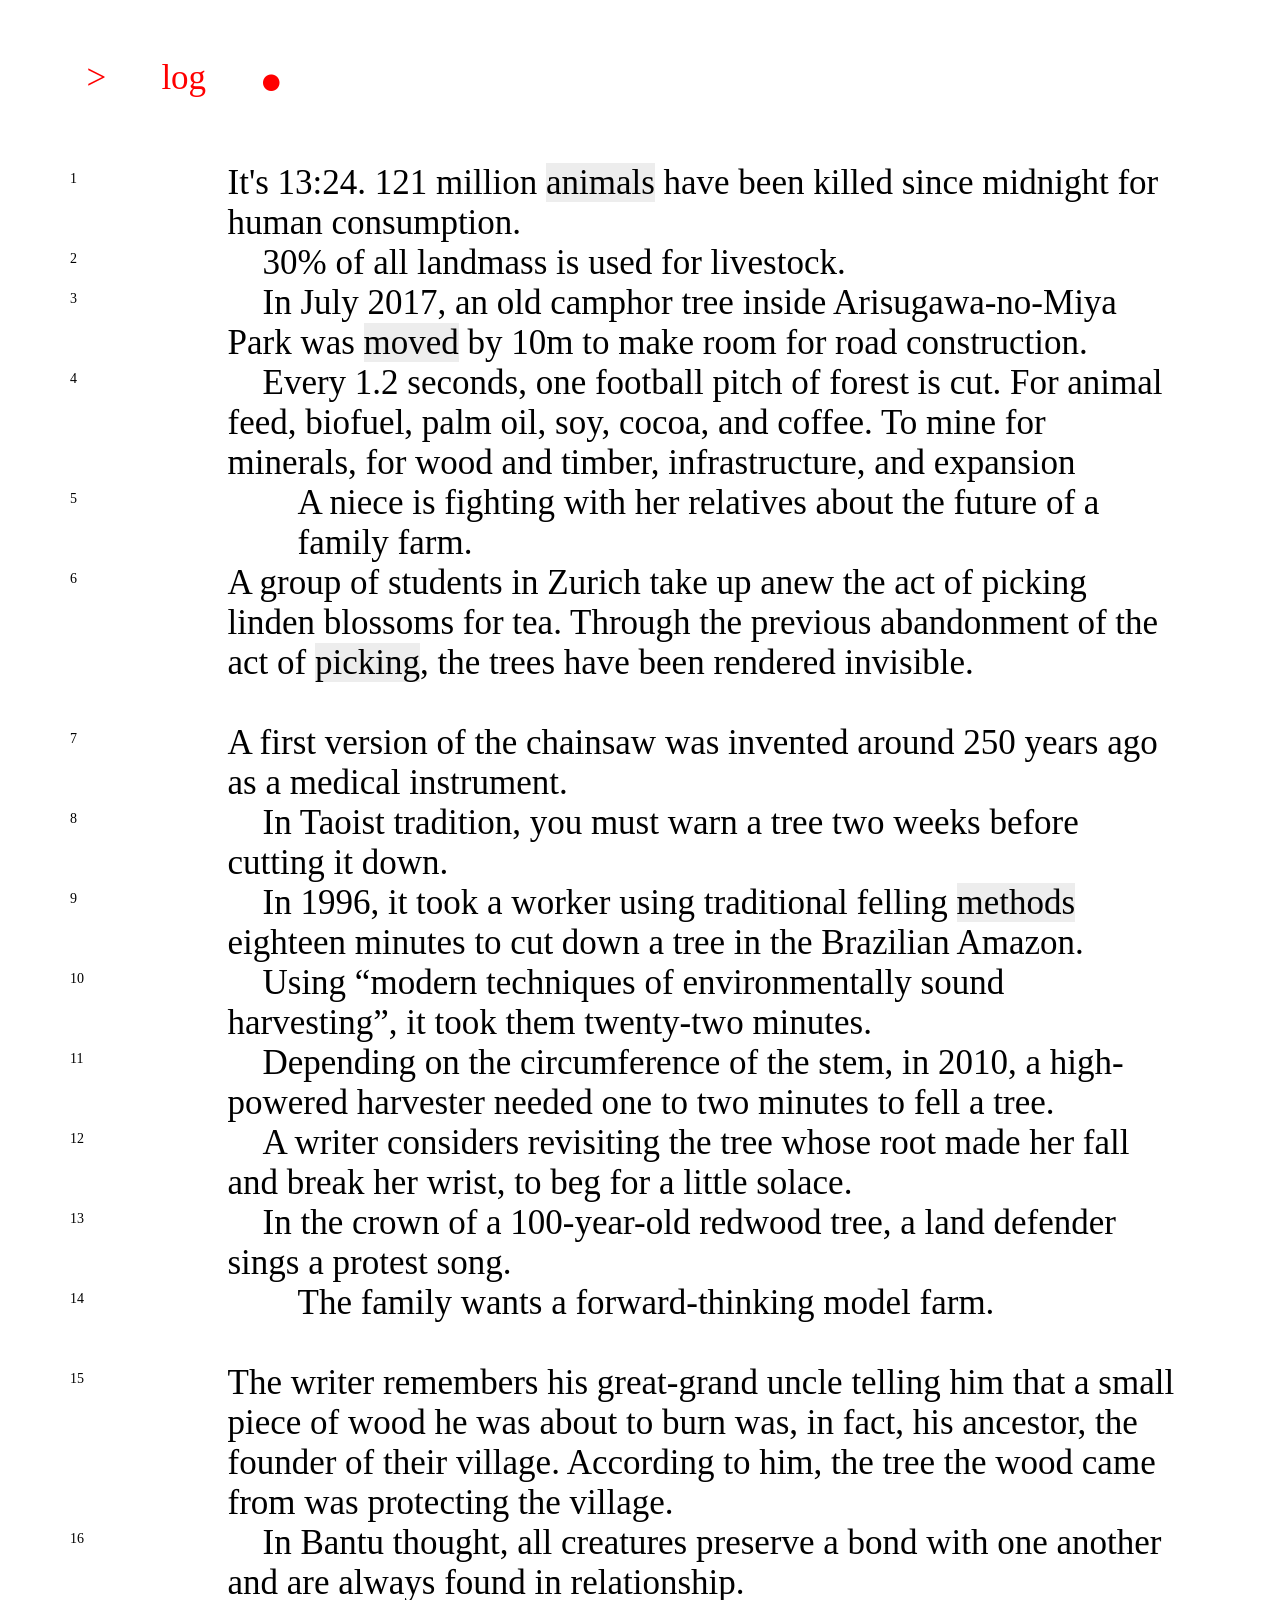
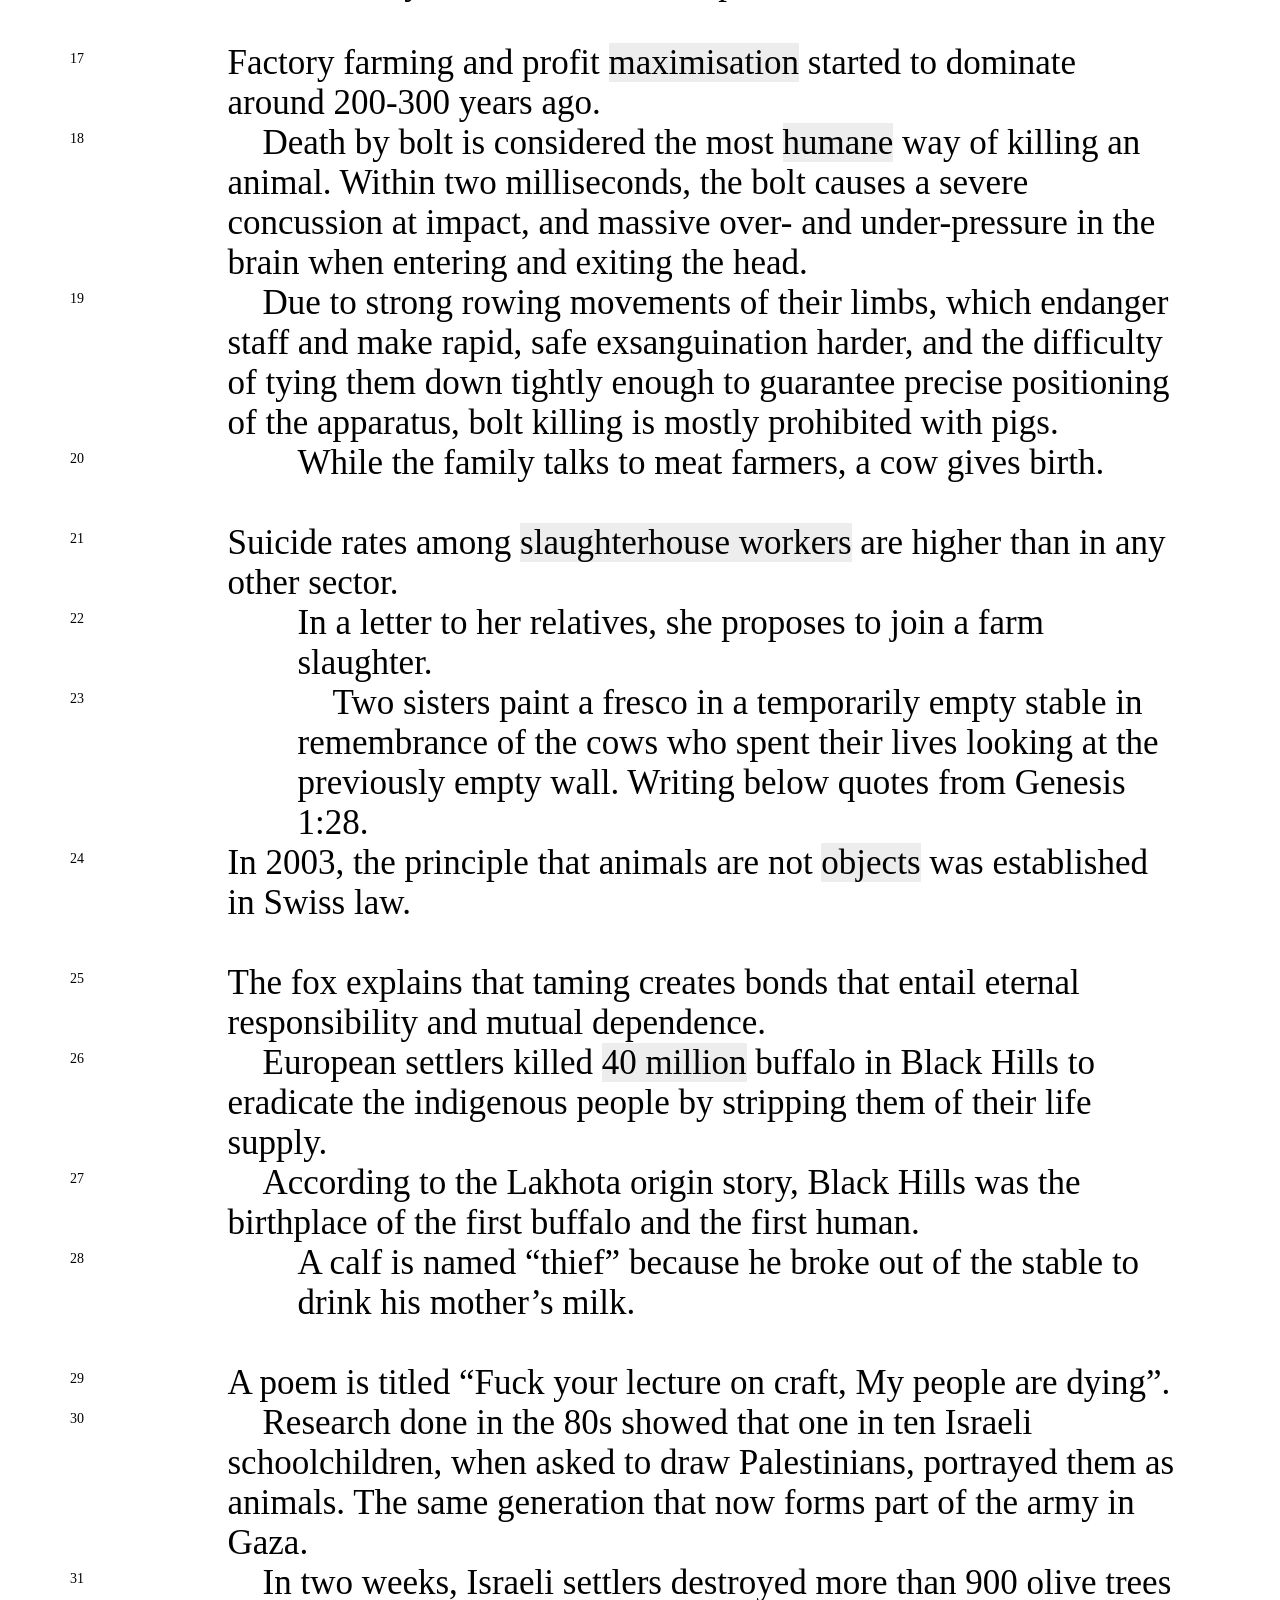
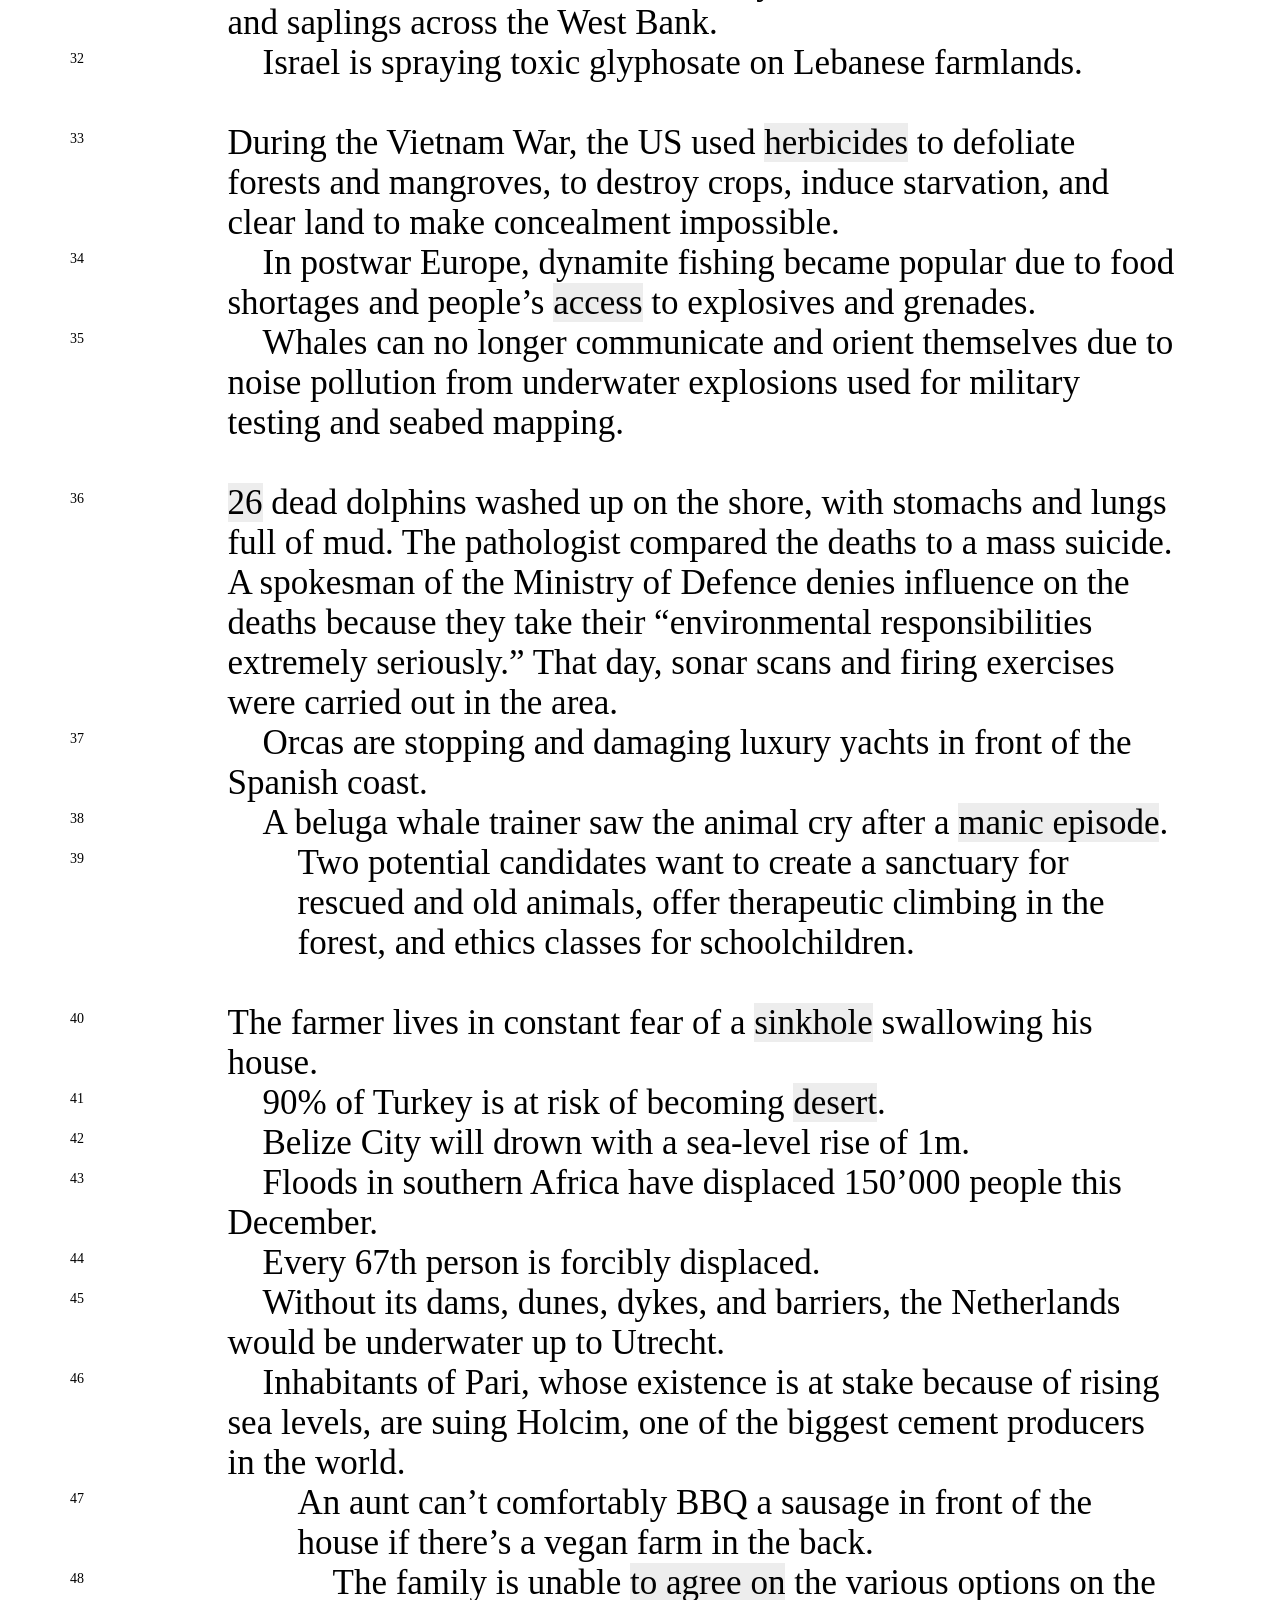
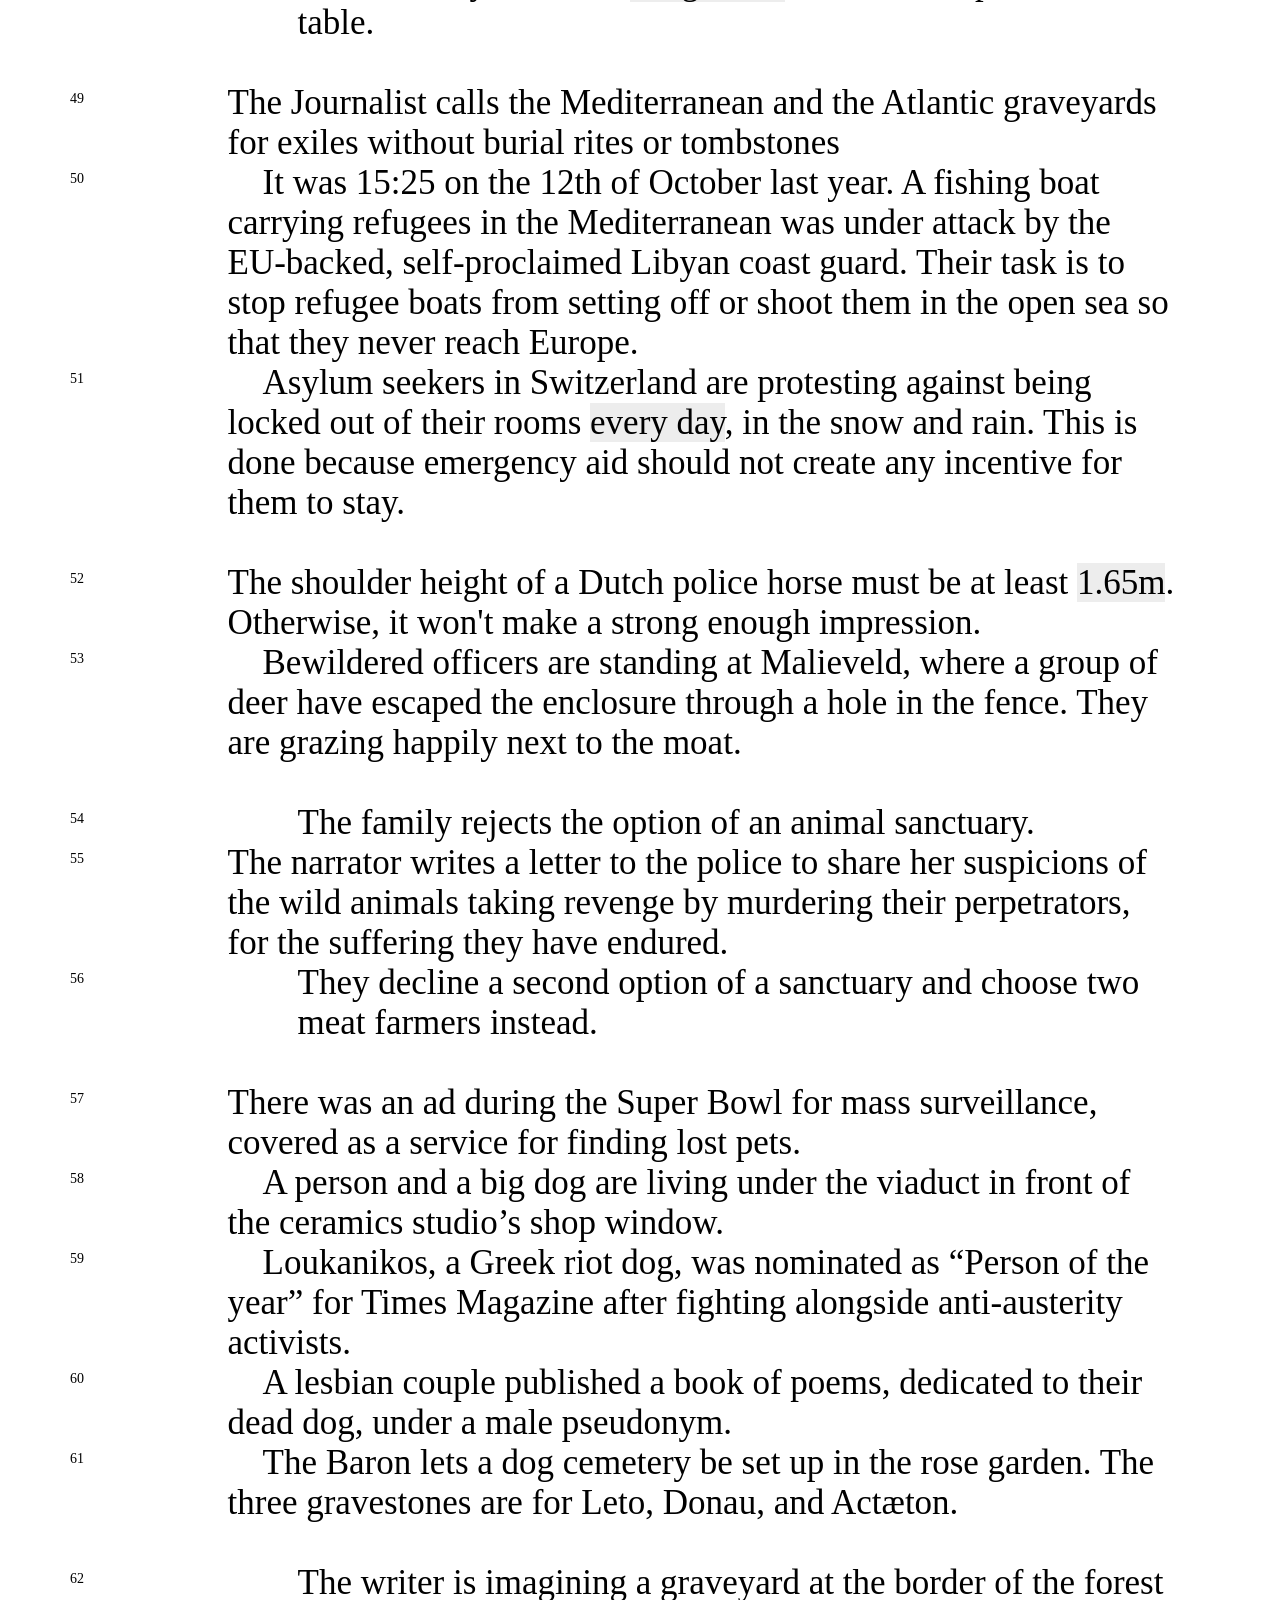
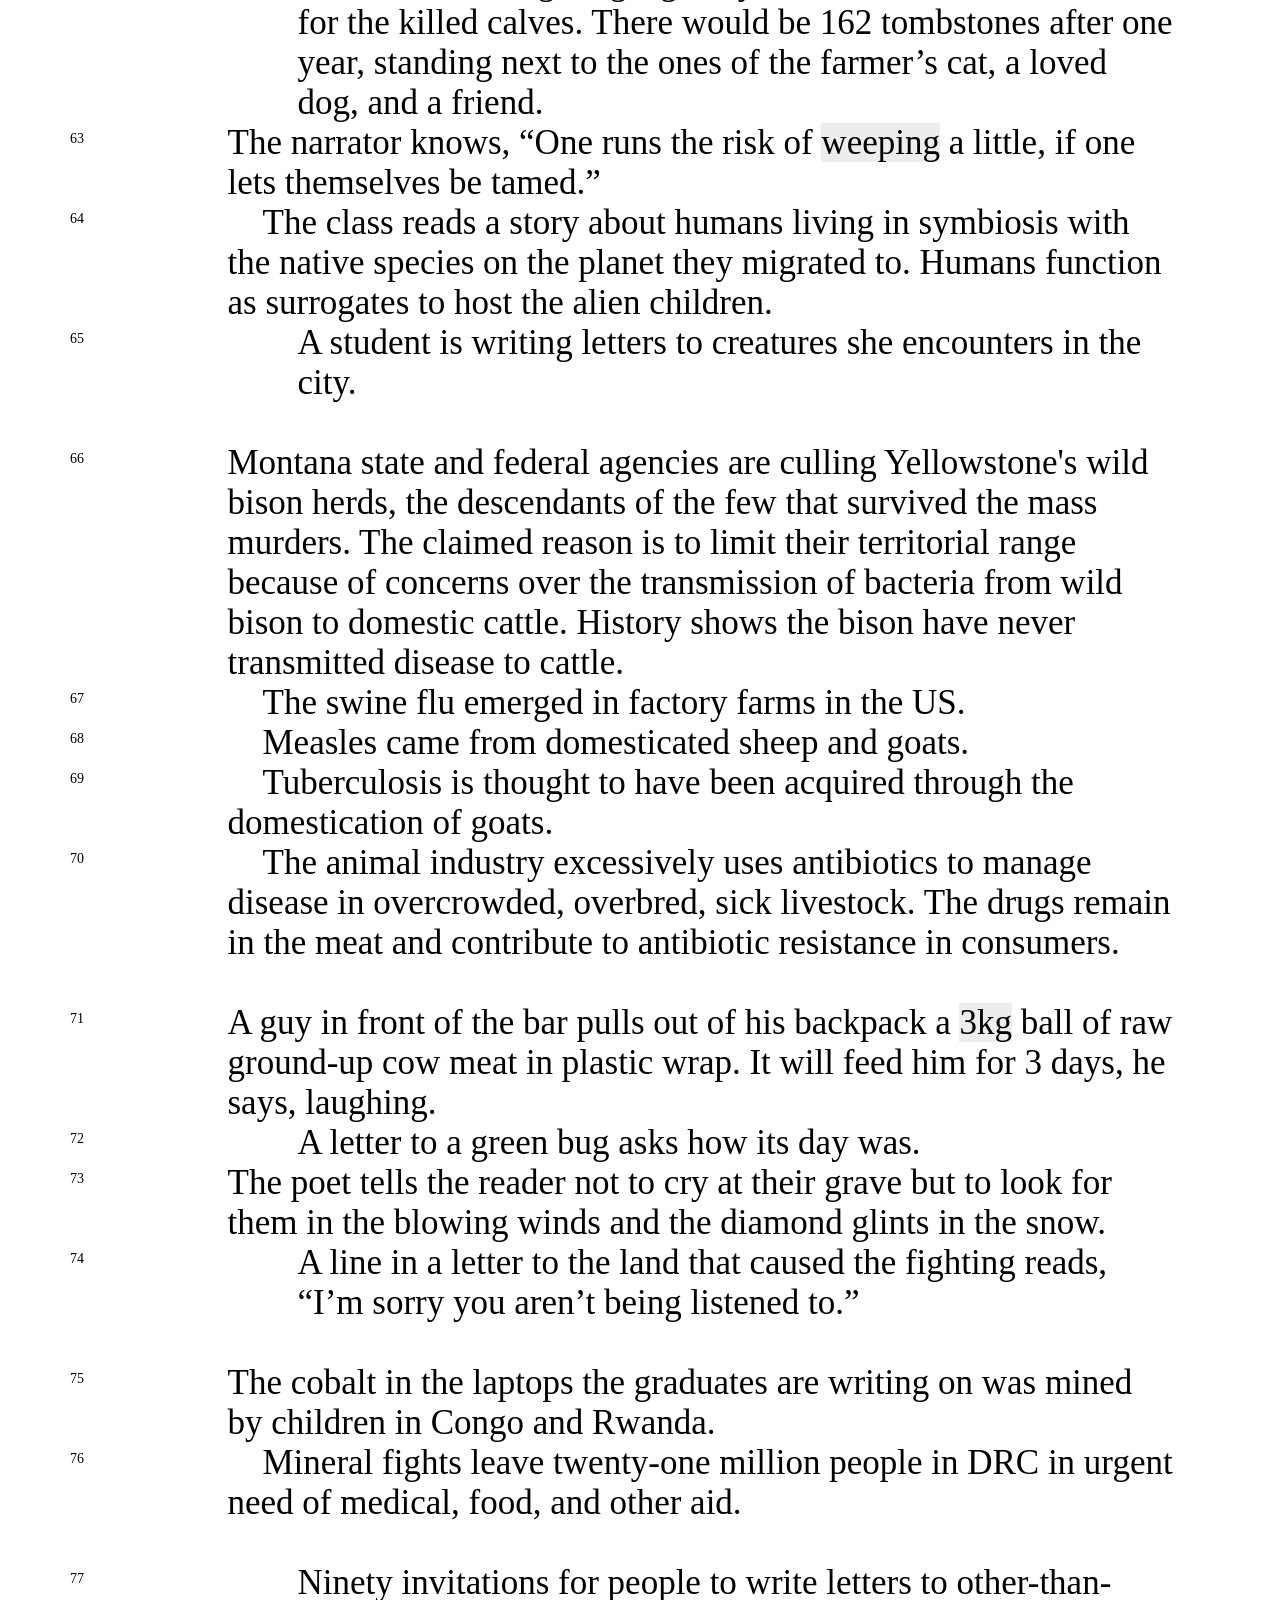
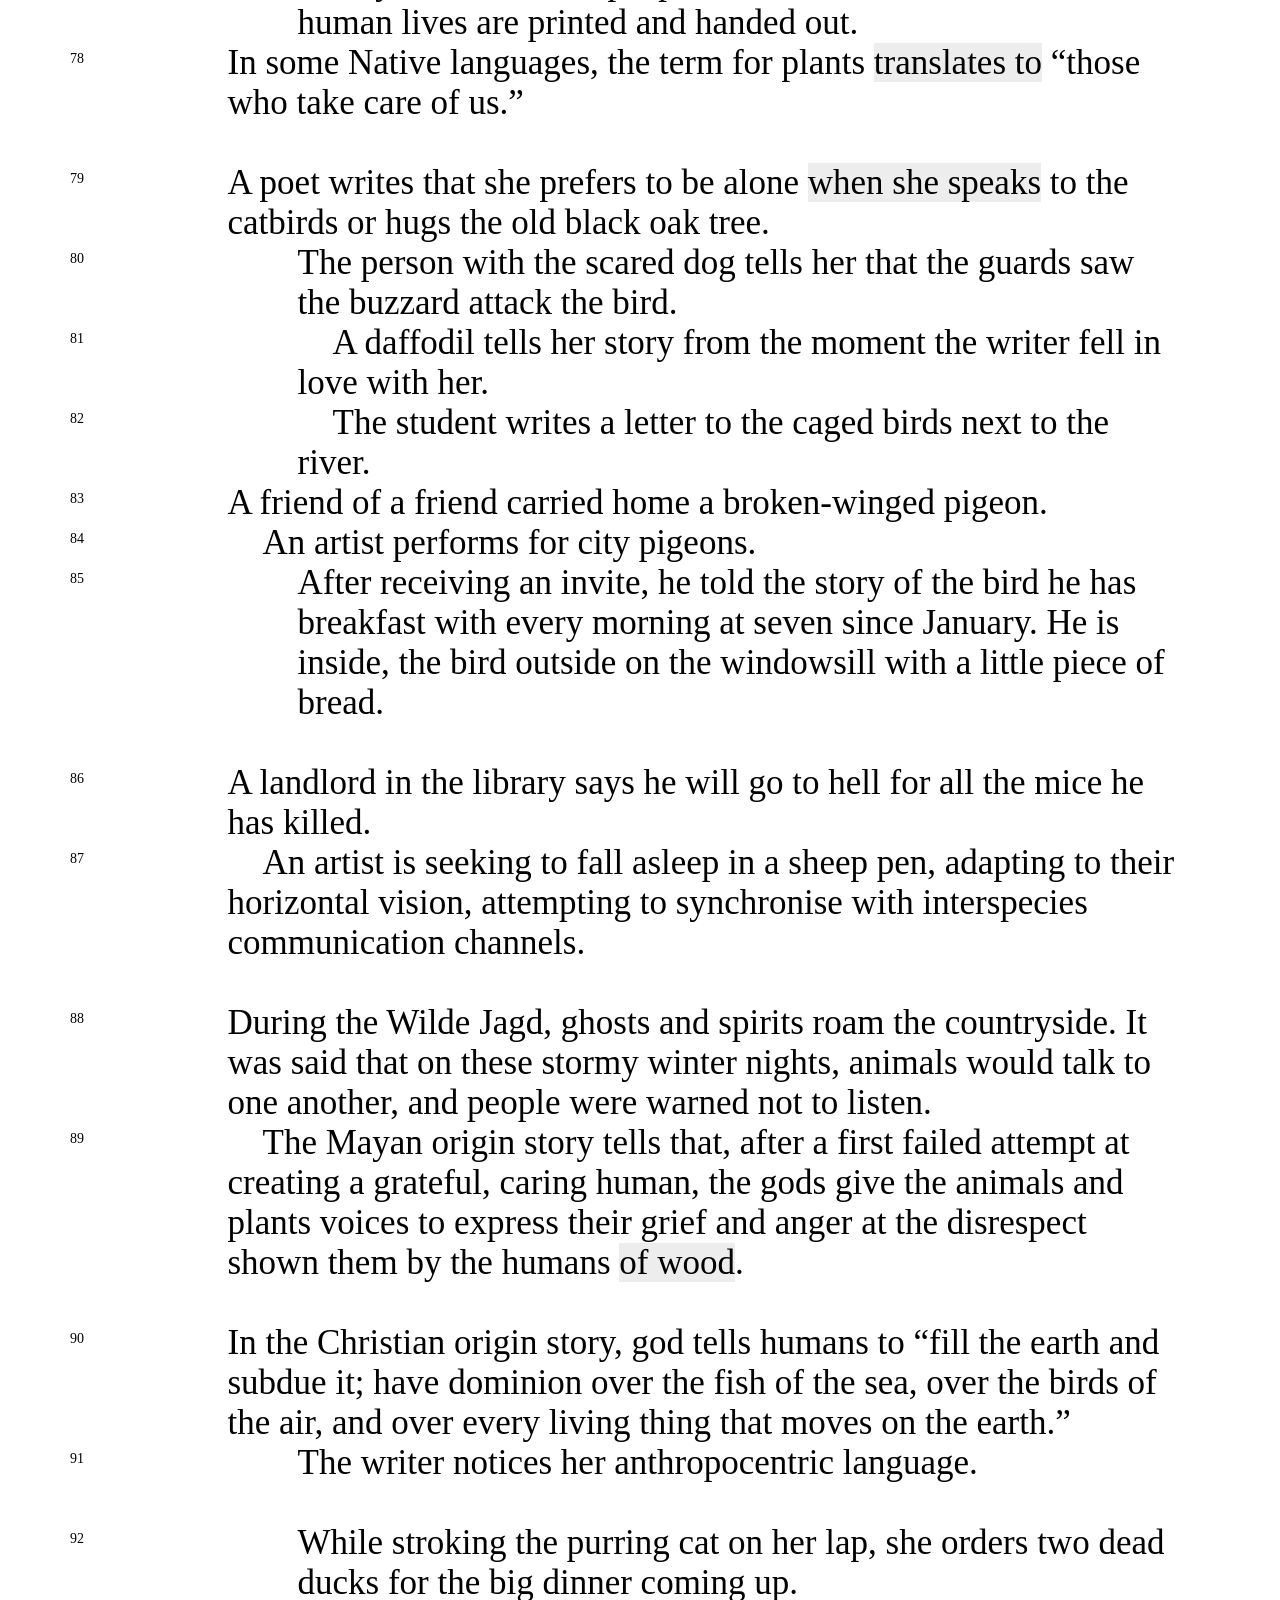
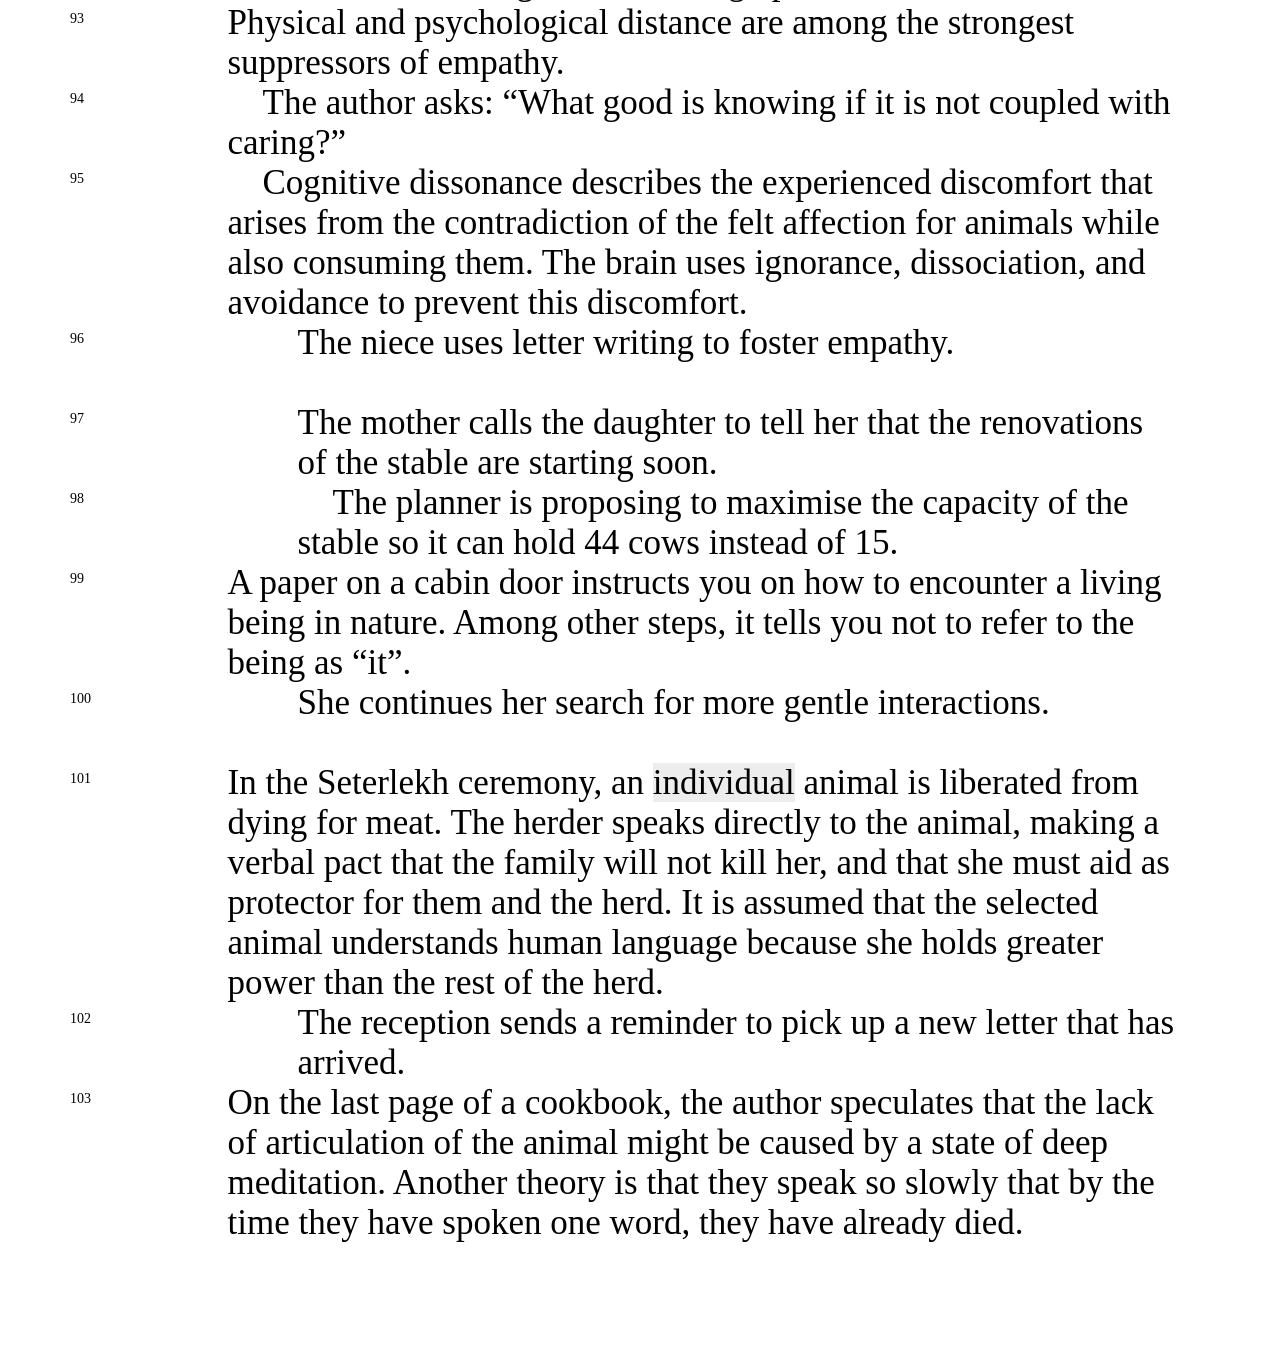
<file: index.html>
<!DOCTYPE html>

<html lang="en">

<head>

	<meta charset="utf-8">
	<meta name="viewport" content="width=device-width,initial-scale=1.0">

	<!-- meta tags, fill them with website meta infos -->
	<meta name="description" content="a desire for more caring ways of being, holding what’s uncomfortable to see." />
	<meta name="keywords" content="non-human, empathy, connection, animal, human ..." />
	<meta name="author" content="Anna Silva Zeller" />

	<!-- favicon, fill with a 512x512px .png image named 'favicon.png' -->
	<link rel="icon" href="assets/images/favicon/favicon.png" />

	<!-- website title, visible in the browser window and on link sharing -->
	<title>>log.</title>

	<!-- links for extensions and dependencies -->

	<!-- css -->
	<!-- first link your CSS dependences, here is normalize, a CSS 'reset' for cross-browser appearence uniformity -->
	<link rel="stylesheet" href="assets/css/normalize.css">
	<!-- you stylesheet -->
	<link rel="stylesheet" href="assets/css/style.css">

	<!-- js -->
	<!-- first link your javascript dependencies -->

	<!-- your website scripts goes at the end of this document, right before the closing body -->

</head>




<body>


	<div id="hideMe" class="extrainfo"> 
     I dedicate the space of this essay to our kin who don’t express themselves in writing.
      </div>

<header class="menubar">

	<h1><button id="toggle-contact-btn" class="toggle-contact-button">></button><button id="toggle-abstract-btn" class="toggle-abstract-button">log</button><button id="toggle-sources-btn" class="toggle-sources-button">.</button></h1>

</header>



<!-- Hidden checkbox for toggle -->
<input type="checkbox" id="toggle-image">

<!-- CONTACT OVERLAY -->
<div id="contact-overlay" class="contact-overlay">
    <h3> </h3>
	<h3> </h3>
	<h3> </h3>
	<h3> </h3>
	<h3> </h3>
  	    <br>   
	<h3>>log.</h3>
	    <br>   
	<h3>Bachelor thesis by Anna Silva Zeller</h3>
		<h3><a href="https://www.instagram.com/ssilvvva/" target="_blank">@ssilvvva</a></h3>
    <h3>KABK Graphic Design</h3>
    <h3>Thesis guidance by: Dirk Vis</h3>
 <h3>Coding guidance by: Thomas Buxo & François Girard-Meunier</h3>
</div>

<!-- ABSTRACT OVERLAY -->
<div id="abstract-overlay" class="abstract-overlay">
  <h3>
	Out of an appreciation and respect for our
non-human kin and a desire for more caring
ways of being, I started to collect moments of
interaction between us and those we share this
earth with.
In an extensive list, I gradually combine and
track information I’ve stumbled upon, heard or
known, sought out, researched, experienced,
read, or felt. The gathered contents are rooted in
journalism, science, literature, social media and
art.
Repetition, rhythm, and familiarity give
shape to the hard facts and frame the personal
story of a lost opportunity at a family farm.
This paper functions as an anchor for my
artistic project, acting as a counterweight that
allows me to explore gentler connections. It
understands itself as an exhausted sigh in the
long-known, holding what’s uncomfortable to
see. It repeats and ruminates as a sort of chant,
holding grief to affirm reorientation.
  </h3>
</div>

	




<div class="animal-image">
		<a href="mailto:sending@hardturm.ch?subject=dear, send me a letter to someone other than human!" class="image-email-link">
			<img src="assets/images/toten5.jpg">
		</a>
	</div>
<p class="main-content" >It's 13:24. 121 million <label for="toggle-image" class="image-label">animals</label> have been killed since midnight for human consumption.</p>
<p class="sources-content"><a href="https://ourworldindata.org/how-many-animals-get-slaughtered-every-day" target="_blank">Our World in Data. “How Many Animals Are Slaughtered Every Day?” Our World in Data, ourworldindata.org/how-many-animals-get-slaughtered-every-day. Accessed 28 Mar. 2026. 
Calculation excluding fish due to insufficiant data: 900,000 cows + 1,400,000 goats + 1,700,000 sheep + 3,800,000 pigs + 11,800,000 ducks + 200,000,000 chickens = 219,600,000 animals per day / 86,400 seconds per day = 2,541.67 animals per second.
Including fish with lowest estimated number: 219,600,000 mammals and birds + 3,106,000,000 wild and farmed fish = 3,325,600,000 animals killed per day / 86,400 seconds per day = 38’490.74 mammals, birds and fish killed per second.
</a></p>

<p class="main-content" id="firstlineindent">30% of all landmass is used for livestock.</p>
<p class="sources-content"><a href="" target="_blank"> Belcourt, Billy-Ray. “Animal Bodies, Colonial Subjects: (Re)Locating Animality in Decolonial Thought.” Societies 2015, vol. 5 issue 1, MDPI,  24.02.2014.</a></p>

<div class="animal-image">
		<a href="mailto:sending@hardturm.ch?subject=dear, send me a letter to someone other than human!" class="image-email-link">
			<img src="assets/images/relocate2.jpg.webp">
		</a>
</div>
<p class="main-content" id="firstlineindent">In July 2017, an old camphor tree inside Arisugawa-no-Miya Park was  <label for="toggle-image" class="image-label">moved</label> by 10m to make room
						for road construction.</p>
<p class="sources-content"><a href="https://www.city.minato.tokyo.jp/documents/13331/azabu46e_1.pdf" target="_blank">“The Tree Moved! With Human Power!” Community Information Paper,  no. 46, City of Minato Official Website, 2019, p.4, https://www.city.minato.tokyo.jp/documents/13331/azabu46e_1.pdf.</a></p>

<p class="main-content" id="firstlineindent">Every 1.2 seconds, one football pitch of forest is cut. For animal feed, biofuel, palm oil, soy, cocoa, and coffee. To mine for minerals, for wood and timber, infrastructure, and expansion</p>
<p class="sources-content"><a href="https://www.climateimpact.com/news-insights/insights/the-causes-of-deforestation/" target="_blank">“The Causes of Deforestation.” Climate Impact, 06.10.2025, www.climateimpact.com/news-insights/insights/the-causes-of-deforestation/</a></p>

<p class="main-content"  id="indented">A niece is fighting with her relatives about the future of a family farm.</p>
<p class="sources-content"><a href="" target="_blank">⋆ ˚｡⋆୨୧˚. . . ╰──╮ˏˋ°•*⁀➷(⁽͈˙̑⁾˔̉⁽˙̑⁾͈)˚º꒰꒱｡○ೄྀ࿐ˊˎ╭──╯.˚୨୧⋆｡˚</a></p>

<p class="main-content">A group of students in Zurich take up anew the act of picking linden blossoms for tea.
Through the previous abandonment of the act of  <label for="toggle-image" class="image-label">picking</label>, the trees have been rendered invisible.</p>
<p class="sources-content"><a href="" target="_blank">Siverin, Jann. Major, Dominika Blanka. Ribi, Valentin. “Achtung die Linden blühen!” Trans Magazine, no. 39, 2019.</a></p>


<br>


<p class="main-content">A first version of the chainsaw was invented around 250 years ago as a medical instrument.</p>
<p class="sources-content"><a href="https://en.wikipedia.org/wiki/Chainsaw" target="_blank">“Chainsaw.” Wikipedia, Wikimedia Foundation, https://en.wikipedia.org/wiki/Chainsaw. Accessed 28 Mar. 2026.</a></p>

<p class="main-content" id="firstlineindent">In Taoist tradition, you must warn a tree two weeks before cutting it down. </p>
<p class="sources-content"><a href="" target="_blank">⋆ ˚｡⋆୨୧˚. . . ╰──╮ˏˋ°•*⁀➷(⁽͈˙̑⁾˔̉⁽˙̑⁾͈)˚º꒰꒱｡○ೄྀ࿐ˊˎ╭──╯.˚୨୧⋆｡˚</a></p>

<div class="animal-image">
	<a href="mailto:sending@hardturm.ch?subject=dear, send me a letter to someone other than human!" class="image-email-link">
		<img src="assets/images/logging1.jpg">
	</a>
</div>
<p class="main-content" id="firstlineindent">In 1996, it took a worker using traditional felling <label for="toggle-image" class="image-label">methods</label> eighteen minutes to cut down a tree in the Brazilian Amazon.</p>
<p class="sources-content"><a href="https://www.fao.org/4/w6679e/w6679e10.htm" target="_blank">Food and Agriculture Organisation of the United Nations. “Forest harvesting case study 8” FAO, 1997, https://www.fao.org/4/w6679e/w6679e10.htm.</a></p>

<p class="main-content" id="firstlineindent">Using “modern techniques of environmentally sound harvesting”, it took them twenty-two minutes.</p>
<p class="sources-content"><a href="https://www.fao.org/4/w6679e/w6679e10.htm" target="_blank">Food and Agriculture Organisation of the United Nations. “Forest harvesting case study 8” FAO, 1997, https://www.fao.org/4/w6679e/w6679e10.htm.</a></p>

<p class="main-content" id="firstlineindent">Depending on the circumference of the stem, in 2010, a high-powered harvester needed one to two minutes to fell a tree.</p>
<p class="sources-content"><a href="http://www.ejpau.media.pl/volume13/issue4/abs-12.html" target="_blank">Electronic Journal of Polish Agricultural Universities. Volume 13, Issue 4, 2010, http://www.ejpau.media.pl/volume13/issue4/abs-12.html.</a></p>

<p class="main-content" id="firstlineindent">A writer considers revisiting the tree whose root made her fall and break her wrist, to beg for a little solace.</p>
<p class="sources-content"><a href="" target="_blank">Romakin, Helene. “Comfort with Less Contact and More Hygiene.” Trans Magazine, no. 39, 2019.</a></p>

<p class="main-content" id="firstlineindent">In the crown of a 100-year-old redwood tree, a land defender sings a protest song.</p>
<p class="sources-content"><a href="https://www.instagram.com/p/DTDlkc3Dywc/" target="_blank">Instagram, uploaded by @joshuawrightfilm, 03.01.2026, https://www.instagram.com/p/DTDlkc3Dywc/. Accessed 28 Mar. 2026.</a></p>

<p class="main-content" id="indented">The family wants a forward-thinking model farm. </p>
<p class="sources-content"><a href="" target="_blank">⋆ ˚｡⋆୨୧˚. . . ╰──╮ˏˋ°•*⁀➷(⁽͈˙̑⁾˔̉⁽˙̑⁾͈)˚º꒰꒱｡○ೄྀ࿐ˊˎ╭──╯.˚୨୧⋆｡˚</a></p>

<br>

<p class="main-content">
The writer remembers his great-grand uncle telling him that a small piece of wood he was about to burn was, in fact, his ancestor, the founder of their village. According to him, the tree the wood came from was protecting the village.</p>
<p class="sources-content"><a href="" target="_blank">Eze, Michael Onyebuchi. “Humanitatis-Eco (Eco-Humanism): An African Environmental Theory.” The Palgrave Handbook of African Philosophy, edited by Adeshina Afolayan and Toyin Falola, Palgrave Handbooks, 2017.</a></p>

<p class="main-content" id="firstlineindent">In Bantu thought, all creatures preserve a bond with one another and are always found in relationship.</p>
<p class="sources-content"><a href="" target="_blank">Eze, Michael Onyebuchi. “Humanitatis-Eco (Eco-Humanism): An African Environmental Theory.” The Palgrave Handbook of African Philosophy, edited by Adeshina Afolayan and Toyin Falola, Palgrave Handbooks, 2017.</a></p>

<br>

<div class="animal-image">
	<a href="mailto:sending@hardturm.ch?subject=dear, send me a letter to someone other than human!" class="image-email-link">
		<img src="assets/images/toten7.jpg">
	</a>
</div>
<p class="main-content">Factory farming and profit <label for="toggle-image" class="image-label">maximisation</label> started to dominate around 200-300 years ago.</p>
<p class="sources-content"><a href="https://en.wikipedia.org/wiki/Intensive_animal_farming" target="_blank">“Intensive Animal Farming.” Wikipedia, Wikimedia Foundation, https://en.wikipedia.org/wiki/Intensive_animal_farming. Accessed 28 Mar. 2026.</a></p>

<div class="animal-image">
	<a href="mailto:sending@hardturm.ch?subject=dear, send me a letter to someone other than human!" class="image-email-link">
		<img src="assets/images/blutig.jpg">
	</a>
</div>
<p class="main-content" id="firstlineindent">Death by bolt is considered the most <label for="toggle-image" class="image-label">humane</label> way of killing an animal. Within two milliseconds, the bolt causes a severe concussion at impact, and massive over- and under-pressure in the brain when entering and exiting the head.</p>
<p class="sources-content"><a href="https://www.lgl.bayern.de/tiergesundheit/tierschutz/schlachten/bolzenschussbetaeubung/index.htm" target="_blank"> Bayerisches Landesamt für Gesundheit und Lebensmittelsicherheit. “Bolzenschussbetäubung.” LGL Bayern, 2012, https://www.lgl.bayern.de/tiergesundheit/tierschutz/schlachten/bolzenschussbetaeubung/index.htm.</a></p>

<p class="main-content" id="firstlineindent">Due to strong rowing movements of their limbs, which endanger staff and make rapid, safe exsanguination harder, and the difficulty of tying them down tightly enough to guarantee precise positioning of the apparatus, bolt killing is mostly prohibited with pigs.</p>
<p class="sources-content"><a href="https://www.lgl.bayern.de/tiergesundheit/tierschutz/schlachten/bolzenschussbetaeubung/index.htm" target="_blank"> Bayerisches Landesamt für Gesundheit und Lebensmittelsicherheit. “Bolzenschussbetäubung.” LGL Bayern, 2012, https://www.lgl.bayern.de/tiergesundheit/tierschutz/schlachten/bolzenschussbetaeubung/index.htm.</a></p>

<p class="main-content" id="indented">While the family talks to meat farmers, a cow gives birth.</p>
<p class="sources-content"><a href="" target="_blank">⋆ ˚｡⋆୨୧˚. . . ╰──╮ˏˋ°•*⁀➷(⁽͈˙̑⁾˔̉⁽˙̑⁾͈)˚º꒰꒱｡○ೄྀ࿐ˊˎ╭──╯.˚୨୧⋆｡˚</a></p>

<br>
<div class="animal-image">
	<a href="mailto:sending@hardturm.ch?subject=dear, send me a letter to someone other than human!" class="image-email-link">
		<img src="assets/images/schlachter.webp">
	</a>
</div>
<p class="main-content">Suicide rates among <label for="toggle-image" class="image-label">slaughterhouse workers</label> are higher than in any other sector.</p>
<p class="sources-content"><a href="https://www.swissveg.ch/de/traumatisierte-tierhalter" target="_blank">“Tiere töten traumatisiert die Tierhalter.” Swissveg, 12.08.2025, https://www.swissveg.ch/de/traumatisierte-tierhalter</a></p>

<p class="main-content" id="indented">In a letter to her relatives, she proposes to join a farm slaughter.</p>
<p class="sources-content"><a href="" target="_blank">⋆ ˚｡⋆୨୧˚. . . ╰──╮ˏˋ°•*⁀➷(⁽͈˙̑⁾˔̉⁽˙̑⁾͈)˚º꒰꒱｡○ೄྀ࿐ˊˎ╭──╯.˚୨୧⋆｡˚</a></p>

<p class="main-content" id="indentedplusfirstline" >Two sisters paint a fresco in a temporarily empty stable in remembrance of the cows who spent their lives looking at the previously empty wall. Writing below quotes from Genesis 1:28. </p>
<p class="sources-content"><a href="" target="_blank">⋆ ˚｡⋆୨୧˚. . . ╰──╮ˏˋ°•*⁀➷(⁽͈˙̑⁾˔̉⁽˙̑⁾͈)˚º꒰꒱｡○ೄྀ࿐ˊˎ╭──╯.˚୨୧⋆｡˚</a></p>

<div class="animal-image">
	<a href="mailto:sending@hardturm.ch?subject=dear, send me a letter to someone other than human!" class="image-email-link">
		<img src="assets/images/toten8.jpg">
	</a>
</div>
<p class="main-content">In 2003, the principle that animals are not <label for="toggle-image" class="image-label">objects</label> was established in Swiss law.</p>
<p class="sources-content"><a href="https://www.tierimrecht.org/de/recht/rechtsauskunfte/tiere-sind-keine-sachen/" target="_blank">“Tiere sind keine Sachen.” Tier im Recht, https://www.tierimrecht.org/de/recht/rechtsauskunfte/tiere-sind-keine-sachen/. Accessed 28 Mar. 2026.</a></p>

<br>

<p class="main-content">The fox explains that taming creates bonds that entail eternal responsibility and mutual dependence.</p>
<p class="sources-content"><a href="" target="_blank">de Saint-Exupéry, Antoine. The Little Prince. Translated by Richard Howard, Harcourt, 2000.</a></p>

<div class="animal-image">
	<a href="mailto:sending@hardturm.ch?subject=dear, send me a letter to someone other than human!" class="image-email-link">
		<img src="assets/images/bison.jpg">
	</a>
</div>
<p class="main-content" id="firstlineindent">European settlers killed <label for="toggle-image" class="image-label">40 million</label> buffalo in Black Hills to eradicate the indigenous people by stripping them of their life supply.</p>
<p class="sources-content"><a href="https://blog.nativehope.org/how-the-destruction-of-the-buffalo-impacted-native-americans" target="_blank">“How the Destruction of the Buffalo Impacted Native Americans.” Native Hope, 05.11.2021, https://blog.nativehope.org/how-the-destruction-of-the-buffalo-impacted-native-americans. Accessed 28 Mar. 2026.</a></p>

<p class="main-content" id="firstlineindent">According to the Lakhota origin story, Black Hills was the birthplace of the first buffalo and the first human.</p>
<p class="sources-content"><a href="https://blog.nativehope.org/how-the-destruction-of-the-buffalo-impacted-native-americans" target="_blank">“How the Destruction of the Buffalo Impacted Native Americans.” Native Hope, 05.11.2021, https://blog.nativehope.org/how-the-destruction-of-the-buffalo-impacted-native-americans. Accessed 28 Mar. 2026.</a></p>

<p class="main-content" id="indented">A calf is named “thief” because he broke out of the stable to drink his mother’s milk. </p>
<p class="sources-content"><a href="" target="_blank">⋆ ˚｡⋆୨୧˚. . . ╰──╮ˏˋ°•*⁀➷(⁽͈˙̑⁾˔̉⁽˙̑⁾͈)˚º꒰꒱｡○ೄྀ࿐ˊˎ╭──╯.˚୨୧⋆｡˚</a></p>

<br>

<p class="main-content">A poem is titled “Fuck your lecture on craft, My people are dying”.</p>
<p class="sources-content"><a href="https://www.poetryfoundation.org/poetrymagazine/poems/154658/fuck-your-lecture-on-craft-my-people-are-dying" target="_blank">Hindi, Noor. “Fuck Your Lecture on Craft, My People Are Dying.” Poetry Magazine, Poetry Foundation, https://www.poetryfoundation.org/poetrymagazine/poems/154658/fuck-your-lecture-on-craft-my-people-are-dying. Accessed 28 Mar. 2026.
<br>
	Fuck Your Lecture on Craft, My People Are Dying
<br>
Colonizers write about flowers.<br>
I tell you about children throwing rocks at Israeli tanks<br>
seconds before becoming daisies.<br>
I want to be like those poets who care about the moon.<br>
Palestinians don’t see the moon from jail cells and prisons.<br>
It’s so beautiful, the moon.<br>
They’re so beautiful, the flowers.<br>
I pick flowers for my dead father when I’m sad.<br>
He watches Al Jazeera all day.<br>
I wish Jessica would stop texting me Happy Ramadan.<br>
I know I’m American because when I walk into a room something dies.<br>
Metaphors about death are for poets who think ghosts care about sound.<br>
When I die, I promise to haunt you forever.<br>
One day, I’ll write about the flowers like we own them.
</a></p>

<p class="main-content" id="firstlineindent">Research done in the 80s showed that one in ten Israeli schoolchildren, when asked to draw Palestinians, portrayed them as animals. The same generation that now forms part of the army in Gaza.</p>
<p class="sources-content"><a href="https://www.aljazeera.com/news/2025/9/17/dehumanisation-how-israel-is-able-to-commit-its-genocide-in-gaza" target="_blank">“Dehumanisation: How Israel is able to commit its genocide in Gaza.” Aljazeera, 17.09.2025, https://www.aljazeera.com/news/2025/9/17/dehumanisation-how-israel-is-able-to-commit-its-genocide-in-gaza. Accessed 28 Mar. 2026.</a></p>

<p class="main-content" id="firstlineindent">In two weeks, Israeli settlers destroyed more than 900 olive trees and saplings across the West Bank.</p>
<p class="sources-content"><a href="https://www.oxfam.org/en/blogs/olive-tree-our-resistance" target="_blank">“The Olive Tree: Our Resistance.” Oxfam, 31.10.2025, https://www.oxfam.org/en/blogs/olive-tree-our-resistance. Accessed 28 Mar. 2026.</a></p>

<p class="main-content"id="firstlineindent">Israel is spraying toxic glyphosate on Lebanese farmlands.</p>
<p class="sources-content"><a href="https://www.lemonde.fr/en/international/article/2026/02/09/lebanon-condemns-israeli-glyphosate-attack-in-country-s-south_6750310_4.html" target="_blank">“Lebanon Condemns Israeli Glyphosate Attack in Country’s South.” Le Monde, 9 Feb. 2026, https://www.lemonde.fr/en/international/article/2026/02/09/lebanon-condemns-israeli-glyphosate-attack-in-country-s-south_6750310_4.html. Accessed 28 Mar. 2026.</a></p>

<br>

<div class="animal-image">
	<a href="mailto:sending@hardturm.ch?subject=dear, send me a letter to someone other than human!" class="image-email-link">
		<img src="assets/images/agento2.jpg">
	</a>
</div>
<p class="main-content">During the Vietnam War, the US used <label for="toggle-image" class="image-label">herbicides</label> to defoliate forests and mangroves, to destroy crops, induce starvation, and clear land to make concealment impossible.</p>
<p class="sources-content"><a href="https://www.endecocide.org/en/ecocideexamples/" target="_blank">“Ecocide Potential Examples.” End Ecocide, https://www.endecocide.org/en/ecicideexamples/. Accessed 28 Mar. 2026.</a></p>

<div class="animal-image">
	<a href="mailto:sending@hardturm.ch?subject=dear, send me a letter to someone other than human!" class="image-email-link">
		<img src="assets/images/explosion.jpg">
	</a>
</div>
<p class="main-content"id="firstlineindent">In postwar Europe, dynamite fishing became popular due to food shortages and people’s <label for="toggle-image" class="image-label">access</label> to explosives and grenades.</p>
<p class="sources-content"><a href="https://de.wikipedia.org/wiki/Dynamitfischerei" target="_blank"> “Dynamitfischerei.” Wikipedia, Wikimedia Foundation, https://de.wikipedia.org/wiki/Dynamitfischerei. Accessed 28 Mar. 2026.</a></p>

<p class="main-content"id="firstlineindent">Whales can no longer communicate and orient themselves due to noise pollution from underwater explosions used for military testing and seabed mapping.</p>
<p class="sources-content"><a href="https://www.theguardian.com/environment/2020/nov/03/stop-blowing-up-bombs-on-sea-floor-say-whale-campaigners" target="_blank">“Stop Blowing up Bombs on Sea Floor, Say Whale Campaigners.” The Guardian, 3 Nov. 2020, https://www.theguardian.com/environment/2020/nov/03/stop-blowing-up-bombs-on-sea-floor-say-whale-campaigners. Accessed 28 Mar. 2026.</a></p>

<br>

<div class="animal-image">
	<a href="mailto:sending@hardturm.ch?subject=dear, send me a letter to someone other than human!" class="image-email-link">
		<img src="assets/images/dolphin.png">
	</a>
</div>
<p class="main-content"><label for="toggle-image" class="image-label">26</label> dead dolphins washed up on the shore, with stomachs and lungs full of mud. The pathologist compared the deaths to a mass suicide. A spokesman of the Ministry of Defence denies influence on the deaths because they take their “environmental responsibilities extremely seriously.” That day, sonar scans and firing exercises were carried out in the area.</p>
<p class="sources-content"><a href="https://www.theguardian.com/environment/2008/jun/11/wildlife.conservation1" target="_blank">“Dolphin deaths: Expert suggests 'mass suicide'.” The Guardian, 11 June 2008, https://www.theguardian.com/environment/2008/jun/11/wildlife.conservation1. Accessed 28 Mar. 2026.</a></p>

<p class="main-content"id="firstlineindent">Orcas are stopping and damaging luxury yachts in front of the Spanish coast.</p>
<p class="sources-content"><a href="https://www.daslamm.ch/sink-the-rich-orcas-gegen-yachten/" target="_blank">“Sink the Rich: Orcas gegen Yachten.” Das Lamm, 14.07.2023, https://www.daslamm.ch/sink-the-rich-orcas-gegen-yachten/. Accessed 28 Mar. 2026.</a></p>

<div class="animal-image">
	<a href="mailto:sending@hardturm.ch?subject=dear, send me a letter to someone other than human!" class="image-email-link">
		<img src="assets/images/beluga.webp">
	</a>
</div>
<p class="main-content"id="firstlineindent">A beluga whale trainer saw the animal cry after a <label for="toggle-image" class="image-label">manic episode</label>.</p>
<p class="sources-content"><a href="https://www.nrc.nl/nieuws/2026/03/03/oud-beloegatrainer-in-china-voert-internationaal-campagne-tegen-dolfinaria-stop-met-zeezoogdieren-in-gevangenschap-a4921593" target="_blank">“Oud-beloegatrainer in China voert internationaal campagne tegen dolfinaria: ‘Stop met zeezoogdieren in gevangenschap.’” NRC, 03.03.2026, https://www.nrc.nl/nieuws/2026/03/03/oud-beloegatrainer-in-china-voert-internationaal-campagne-tegen-dolfinaria-stop-met-zeezoogdieren-in-gevangenschap-a4921593. Accessed 28 Mar. 2026.</a></p>

<p class="main-content" id="indented">Two potential candidates want to create a sanctuary for rescued and old animals, offer therapeutic climbing in the forest, and ethics classes for schoolchildren.</p>
<p class="sources-content"><a href="" target="_blank">⋆ ˚｡⋆୨୧˚. . . ╰──╮ˏˋ°•*⁀➷(⁽͈˙̑⁾˔̉⁽˙̑⁾͈)˚º꒰꒱｡○ೄྀ࿐ˊˎ╭──╯.˚୨୧⋆｡˚</a></p>

<br>

<div class="animal-image">
	<a href="mailto:sending@hardturm.ch?subject=dear, send me a letter to someone other than human!" class="image-email-link">
		<img src="assets/images/sinkhole2.jpg">
	</a>
</div>
<p class="main-content">The farmer lives in constant fear of a <label for="toggle-image" class="image-label">sinkhole</label> swallowing his house.</p>
<p class="sources-content"><a href="https://www.theguardian.com/world/2026/feb/28/i-live-in-constant-fear-surge-in-giant-sinkholes-threatens-turkeys-farmers" target="_blank">“‘I Live in Constant Fear’: Surge in Giant Sinkholes Threatens Turkey’s Farmers.” The Guardian, 28 Feb. 2026, https://www.theguardian.com/world/2026/feb/28/i-live-in-constant-fear-surge-in-giant-sinkholes-threatens-turkeys-farmers. Accessed 28 Mar. 2026.</a></p>

<div class="animal-image">
	<a href="mailto:sending@hardturm.ch?subject=dear, send me a letter to someone other than human!" class="image-email-link">
		<img src="assets/images/sinkhole1.jpg">
	</a>
</div>
<p class="main-content"id="firstlineindent">90% of Turkey is at risk of becoming <label for="toggle-image" class="image-label">desert</label>.</p>
<p class="sources-content"><a href="https://www.theguardian.com/world/2026/feb/28/i-live-in-constant-fear-surge-in-giant-sinkholes-threatens-turkeys-farmers" target="_blank">“‘I Live in Constant Fear’: Surge in Giant Sinkholes Threatens Turkey’s Farmers.” The Guardian, 28 Feb. 2026, https://www.theguardian.com/world/2026/feb/28/i-live-in-constant-fear-surge-in-giant-sinkholes-threatens-turkeys-farmers. Accessed 28 Mar. 2026.</a></p>

<p class="main-content"id="firstlineindent">Belize City will drown with a sea-level rise of 1m.</p>
<p class="sources-content"><a href="https://www.theguardian.com/environment/2025/may/20/sea-level-rise-migration" target="_blank">“Sea level rise will cause ‘catastrophic inland migration’, scientists warn.” The Guardian, 20.05.2025, https://www.theguardian.com/environment/2025/may/20/sea-level-rise-migration. Accessed 28 Mar. 2026.</a></p>

<p class="main-content"id="firstlineindent">Floods in southern Africa have displaced 150’000 people this December.</p>
<p class="sources-content"><a href="https://news.mongabay.com/2026/02/floods-linked-to-climate-change-hit-nearly-1-million-in-southern-africa/" target="_blank">“Floods Linked to Climate Change Hit Nearly 1 Million in Southern Africa.” Mongabay, 17.02.2026, https://news.mongabay.com/2026/02/floods-linked-to-climate-change-hit-nearly-1-million-in-southern-africa/.</a></p>

<p class="main-content"id="firstlineindent">Every 67th person is forcibly displaced.</p>
<p class="sources-content"><a href="https://civil-protection-humanitarian-aid.ec.europa.eu/what/humanitarian-aid/forced-displacement_en" target="_blank">“Forced Displacement: Facts and Figures.” European Commission, Humanitarian Aid, 19.06.2024, https://civil-protection-humanitarian-aid.ec.europa.eu/what/humanitarian-aid/forced-displacement_en. Accessed 28 Mar. 2026.</a></p>

<p class="main-content"id="firstlineindent">Without its dams, dunes, dykes, and barriers, the Netherlands would be underwater up to Utrecht.</p>
<p class="sources-content"><a href="" target="_blank">Bregman, Rutger. Het water komt. de Correspondent Bv, 2020.</a></p>

<p class="main-content"id="firstlineindent">Inhabitants of Pari, whose existence is at stake because of rising sea levels, are suing Holcim, one of the biggest cement producers in the world.</p>
<p class="sources-content"><a href="https://www.climateinthecourts.com/court-advances-pari-islanders-climate-case-against-holcim-in-switzerland/" target="_blank">“Court Advances Pari Islanders’ Climate Case against Holcim in Switzerland.” Climate in the Courts, 22.12.2025, https://www.climateinthecourts.com/court-advances-pari-islanders-climate-case-against-holcim-in-switzerland/.</a></p>

<p class="main-content" id="indented"> An aunt can’t comfortably BBQ a sausage in front of the house if there’s a vegan farm in the back.</p>
<p class="sources-content"><a href="" target="_blank">⋆ ˚｡⋆୨୧˚. . . ╰──╮ˏˋ°•*⁀➷(⁽͈˙̑⁾˔̉⁽˙̑⁾͈)˚º꒰꒱｡○ೄྀ࿐ˊˎ╭──╯.˚୨୧⋆｡˚</a></p>

<div class="animal-image">
	<a href="mailto:sending@hardturm.ch?subject=dear, send me a letter to someone other than human!" class="image-email-link">
		<img src="assets/images/bolzen.jpg">
	</a>
</div>
<p class="main-content" id="indentedplusfirstline">The family is unable  <label for="toggle-image" class="image-label">to agree on</label> the various options on the table.</p>
<p class="sources-content"><a href="" target="_blank">⋆ ˚｡⋆୨୧˚. . . ╰──╮ˏˋ°•*⁀➷(⁽͈˙̑⁾˔̉⁽˙̑⁾͈)˚º꒰꒱｡○ೄྀ࿐ˊˎ╭──╯.˚୨୧⋆｡˚</a></p>

<br>

<p class="main-content">The Journalist calls the Mediterranean and the Atlantic graveyards for exiles without burial rites or tombstones</p>
<p class="sources-content"><a href="https://www.lemonde.fr/en/le-monde-africa/article/2026/02/23/immigration-to-europe-the-impossible-task-of-counting-deaths-at-sea_6750800_124.html" target="_blank"> “Immigration to Europe: The Impossible Task of Counting Deaths at Sea.” Le Monde, 23 Feb. 2026, https://www.lemonde.fr/en/le-monde-africa/article/2026/02/23/immigration-to-europe-the-impossible-task-of-counting-deaths-at-sea_6750800_124.html.</a></p>

<p class="main-content" id="firstlineindent">It was 15:25 on the 12th of October last year. A fishing boat carrying refugees in the Mediterranean was under attack by the EU-backed, self-proclaimed Libyan coast guard. Their task is to stop refugee boats from setting off or shoot them in the open sea so that they never reach Europe.</p>
<p class="sources-content"><a href="https://www.republik.ch/2026/01/08/sos-von-hoher-see-wenn-libysche-milizen-die-migration-managen" target="_blank">“SOS von hoher See: Wenn libysche Milizen die Migration managen.” Republik, 8 Jan. 2026, https://www.republik.ch/2026/01/08/sos-von-hoher-see-wenn-libysche-milizen-die-migration-managen.</a></p>

<div class="animal-image">
	<a href="mailto:sending@hardturm.ch?subject=dear, send me a letter to someone other than human!" class="image-email-link">
		<img src="assets/images/asyl.jpg">
	</a>
</div>
<p class="main-content"id="firstlineindent">Asylum seekers in Switzerland are protesting against being locked out of their rooms <label for="toggle-image" class="image-label">every day</label>, in the snow and rain. This is done because emergency aid should not create any incentive for them to stay.</p>
<p class="sources-content"><a href="https://www.daslamm.ch/trotz-kaelte-und-schnee-tagsueber-ausgesperrt-protest-in-asylunterkunft-kaltbach/" target="_blank">“Trotz Kälte und Schnee tagsüber ausgesperrt – Protest in Asylunterkunft Kaltbach” Das Lamm, 20.02.2026, https://www.daslamm.ch/trotz-kaelte-und-schnee-tagsueber-ausgesperrt-protest-in-asylunterkunft-kaltbach/. Accessed 28 Mar. 2026.</a></p>

<br>

<div class="animal-image">
	<a href="mailto:sending@hardturm.ch?subject=dear, send me a letter to someone other than human!" class="image-email-link">
		<img src="assets/images/horse.jpg">
	</a>
</div>
<p class="main-content">The shoulder height of a Dutch police horse must be at least <label for="toggle-image" class="image-label">1.65m</label>. Otherwise, it won't make a strong enough impression.</p>
<p class="sources-content"><a href="https://www.tiktok.com/@tjardastruik/video/7405905735600606496" target="_blank">Struik, Tjarda. TikTok, 22.08.2024, https://www.tiktok.com/@tjardastruik/video/7405905735600606496. Accessed 28 Mar. 2026.</a></p>

<p class="main-content"id="firstlineindent">Bewildered officers are standing at Malieveld, where a group of deer have escaped the enclosure through a hole in the fence. They are grazing happily next to the moat.</p>
<p class="sources-content"><a href="" target="_blank">⋆ ˚｡⋆୨୧˚. . . ╰──╮ˏˋ°•*⁀➷(⁽͈˙̑⁾˔̉⁽˙̑⁾͈)˚º꒰꒱｡○ೄྀ࿐ˊˎ╭──╯.˚୨୧⋆｡˚</a></p>

<br>

<p class="main-content" id="indented">The family rejects the option of an animal sanctuary. </p>
<p class="sources-content"><a href="" target="_blank">⋆ ˚｡⋆୨୧˚. . . ╰──╮ˏˋ°•*⁀➷(⁽͈˙̑⁾˔̉⁽˙̑⁾͈)˚º꒰꒱｡○ೄྀ࿐ˊˎ╭──╯.˚୨୧⋆｡˚</a></p>

<p class="main-content">The narrator writes a letter to the police to share her suspicions of the wild animals taking revenge by murdering their perpetrators, for the suffering they have endured.</p>
<p class="sources-content"><a href="" target="_blank">Tokarczuk, Olga. Drive Your Plow over the Bones of the Dead. Translated by Antonia Lloyd-Jones, Riverhead Books, 2019.</a></p>

<p class="main-content" id="indented">They decline a second option of a sanctuary and choose two meat farmers instead.</p>
<p class="sources-content"><a href="" target="_blank">⋆ ˚｡⋆୨୧˚. . . ╰──╮ˏˋ°•*⁀➷(⁽͈˙̑⁾˔̉⁽˙̑⁾͈)˚º꒰꒱｡○ೄྀ࿐ˊˎ╭──╯.˚୨୧⋆｡˚</a></p>

<br>

<p class="main-content">There was an ad during the Super Bowl for mass surveillance, covered as a service for finding lost pets.</p>
<p class="sources-content"><a href="https://www.wral.com/news/state/super-bowl-ring-ad-privacy-concerns-ai-pet-tracking-feb-2026/" target="_blank">“Ring’s Super Bowl Ad Sparks Privacy Concerns over AI-Driven Pet Tracking Feature.” WRAL, 10.02.2026, https://www.wral.com/news/state/super-bowl-ring-ad-privacy-concerns-ai-pet-tracking-feb-2026/.</a></p>

<p class="main-content"id="firstlineindent">A person and a big dog are living under the viaduct in front of the ceramics studio’s shop window.</p>
<p class="sources-content"><a href="" target="_blank">⋆ ˚｡⋆୨୧˚. . . ╰──╮ˏˋ°•*⁀➷(⁽͈˙̑⁾˔̉⁽˙̑⁾͈)˚º꒰꒱｡○ೄྀ࿐ˊˎ╭──╯.˚୨୧⋆｡˚</a></p>

<p class="main-content"id="firstlineindent">Loukanikos, a Greek riot dog, was nominated as “Person of the year” for Times Magazine after fighting alongside anti-austerity activists.</p>
<p class="sources-content"><a href="" target="_blank">Meijer, Eva. Multispecies Assemblies. Vine Press, 2025, p. 30.</a></p>

<p class="main-content"id="firstlineindent">A lesbian couple published a book of poems, dedicated to their dead dog, under a male pseudonym.</p>
<p class="sources-content"><a href="" target="_blank"> Field, Michael. Whym Chow: Flame of Love. Eragny Press, 1914.</a></p>

<p class="main-content"id="firstlineindent">The Baron lets a dog cemetery be set up in the rose garden. The three gravestones are for Leto, Donau, and Actæton. </p>
<p class="sources-content"><a href="" target="_blank">⋆ ˚｡⋆୨୧˚. . . ╰──╮ˏˋ°•*⁀➷(⁽͈˙̑⁾˔̉⁽˙̑⁾͈)˚º꒰꒱｡○ೄྀ࿐ˊˎ╭──╯.˚୨୧⋆｡˚</a></p>

<br>

<p class="main-content" id="indented">The writer is imagining a graveyard at the border of the forest for the killed calves. There would be 162 tombstones after one year, standing next to the ones of the farmer’s cat, a loved dog, and a friend. </p>
<p class="sources-content"><a href="" target="_blank">⋆ ˚｡⋆୨୧˚. . . ╰──╮ˏˋ°•*⁀➷(⁽͈˙̑⁾˔̉⁽˙̑⁾͈)˚º꒰꒱｡○ೄྀ࿐ˊˎ╭──╯.˚୨୧⋆｡˚</a></p>

<div class="animal-image">
	<a href="mailto:sending@hardturm.ch?subject=dear, send me a letter to someone other than human!" class="image-email-link">
		<img src="assets/images/bieli.jpg">
	</a>
</div>
<p class="main-content">The narrator knows, “One runs the risk of <label for="toggle-image" class="image-label">weeping</label> a little, if one lets themselves be tamed.”</p>
<p class="sources-content"><a href="" target="_blank">de Saint-Exupéry, Antoine. The Little Prince. Translated by Richard Howard, Harcourt, 2000.</a></p>

<p class="main-content"id="firstlineindent">The class reads a story about humans living in symbiosis with the native species on the planet they migrated to. Humans function as surrogates to host the alien children.</p>
<p class="sources-content"><a href="" target="_blank">Butler, Octavia E. “Bloodchild.” Bloodchild and Other Stories, Seven Stories Press, 1995.</a></p>

<p class="main-content" id="indented">A student is writing letters to creatures she encounters in the city.</p>
<p class="sources-content"><a href="" target="_blank">⋆ ˚｡⋆୨୧˚. . . ╰──╮ˏˋ°•*⁀➷(⁽͈˙̑⁾˔̉⁽˙̑⁾͈)˚º꒰꒱｡○ೄྀ࿐ˊˎ╭──╯.˚୨୧⋆｡˚</a></p>

<br>

<p class="main-content">Montana state and federal agencies are culling Yellowstone's wild bison herds, the descendants of the few that survived the mass murders. The claimed reason is to limit their territorial range because of concerns over the transmission of bacteria from wild bison to domestic cattle. History shows the bison have never transmitted disease to cattle.</p>
<p class="sources-content"><a href="https://surface.syr.edu/thesis/794/" target="_blank">Burkett, Red G.R..“Methodological Analysis On Settler Territoriality And The Rise Of The Yellowstone Wild Bison Advocacy Movement.” Surface@Syracuse, Syracuse University, 2023, https://surface.syr.edu/thesis/794/.</a></p>

<p class="main-content"id="firstlineindent">The swine flu emerged in factory farms in the US.</p>
<p class="sources-content"><a href="https://pmc.ncbi.nlm.nih.gov/articles/PMC8504329/" target="_blank">“Primary Pandemic Prevention.” PMC, National Institutes of Health, 2021, https://pmc.ncbi.nlm.nih.gov/articles/PMC8504329/.</a></p>

<p class="main-content"id="firstlineindent">Measles came from domesticated sheep and goats. </p>
<p class="sources-content"><a href="https://pmc.ncbi.nlm.nih.gov/articles/PMC8504329/" target="_blank">“Primary Pandemic Prevention.” PMC, National Institutes of Health, 2021, https://pmc.ncbi.nlm.nih.gov/articles/PMC8504329/.</a></p>

<p class="main-content"id="firstlineindent">Tuberculosis is thought to have been acquired through the domestication of goats.</p>
<p class="sources-content"><a href="https://pmc.ncbi.nlm.nih.gov/articles/PMC8504329/" target="_blank">“Primary Pandemic Prevention.” PMC, National Institutes of Health, 2021, https://pmc.ncbi.nlm.nih.gov/articles/PMC8504329/.</a></p>

<p class="main-content" id="firstlineindent">The animal industry excessively uses antibiotics to manage disease in overcrowded, overbred, sick livestock. The drugs remain in the meat and contribute to antibiotic resistance in consumers.</p>
<p class="sources-content"><a href="https://www.who.int/news-room/fact-sheets/detail/antimicrobial-resistance" target="_blank">“Antimicrobial Resistance.” World Health Organization, 21.11.2023, https://www.who.int/news-room/fact-sheets/detail/antimicrobial-resistance. Accessed 28 Mar. 2026.</a></p>

<br>

<div class="animal-image">
	<a href="mailto:sending@hardturm.ch?subject=dear, send me a letter to someone other than human!" class="image-email-link">
		<img src="assets/images/toten1.jpg">
	</a>
</div>
<p class="main-content">A guy in front of the bar pulls out of his backpack a <label for="toggle-image" class="image-label">3kg</label> ball of raw ground-up cow meat in plastic wrap. It will feed him for 3 days, he says, laughing. </p>
<p class="sources-content"><a href="" target="_blank">⋆ ˚｡⋆୨୧˚. . . ╰──╮ˏˋ°•*⁀➷(⁽͈˙̑⁾˔̉⁽˙̑⁾͈)˚º꒰꒱｡○ೄྀ࿐ˊˎ╭──╯.˚୨୧⋆｡˚</a></p>

<p class="main-content" id="indented">A letter to a green bug asks how its day was.</p>
<p class="sources-content"><a href="" target="_blank">⋆ ˚｡⋆୨୧˚. . . ╰──╮ˏˋ°•*⁀➷(⁽͈˙̑⁾˔̉⁽˙̑⁾͈)˚º꒰꒱｡○ೄྀ࿐ˊˎ╭──╯.˚୨୧⋆｡˚</a></p>

<p class="main-content">The poet tells the reader not to cry at their grave but to look for them in the blowing winds and the diamond glints in the snow.</p>
<p class="sources-content"><a href="https://en.wikipedia.org/wiki/Do_Not_Stand_at_My_Grave_and_Weep" target="_blank">Frye, Mary Elizabeth. “Do Not Stand at My Grave and Weep.” 1932. Wikipedia, https://en.wikipedia.org/wiki/Do_Not_Stand_at_My_Grave_and_Weep. Accessed 28 Mar. 2026.
<br>
Do not stand at my grave, and weep.<br>

	Do not stand<br>
          By my grave, and weep.<br>
     I am not there,<br>
          I do not sleep—I am the thousand winds that blow<br>
I am the diamond glints in snow<br>
I am the sunlight on ripened grain,<br>
I am the gentle, autumn rain.<br>
As you awake with morning's hush,<br>
I am the swift, up-flinging rush<br>
Of quiet birds in circling flight,<br>
I am the day transcending night.<br>
     Do not stand<br>
          By my grave, and cry—<br>
     I am not there,<br>
          I did not die.<br></a></p>

<p class="main-content" id="indented">A line in a letter to the land that caused the fighting reads, “I’m sorry you aren’t being listened to.”</p>
<p class="sources-content"><a href="" target="_blank">⋆ ˚｡⋆୨୧˚. . . ╰──╮ˏˋ°•*⁀➷(⁽͈˙̑⁾˔̉⁽˙̑⁾͈)˚º꒰꒱｡○ೄྀ࿐ˊˎ╭──╯.˚୨୧⋆｡˚</a></p>

<br>

<p class="main-content">The cobalt in the laptops the graduates are writing on was mined by children in Congo and Rwanda.</p>
<p class="sources-content"><a href="https://www.mining.com/web/us-group-sues-apple-over-congo-conflict-minerals/" target="_blank">“US Group Sues Apple over Congo Conflict Minerals.” Mining.com, 26.11.2025, https://www.mining.com/web/us-group-sues-apple-over-congo-conflict-minerals/. Accessed 28 Mar. 2026.</a></p>

<p class="main-content"id="firstlineindent">Mineral fights leave twenty-one million people in DRC in urgent need of medical, food, and other aid.</p>
<p class="sources-content"><a href="https://www.mining.com/web/us-group-sues-apple-over-congo-conflict-minerals/" target="_blank">“US Group Sues Apple over Congo Conflict Minerals.” Mining.com, 26.11.2025, https://www.mining.com/web/us-group-sues-apple-over-congo-conflict-minerals/. Accessed 28 Mar. 2026.</a></p>

<br>

<p class="main-content" id="indented">Ninety invitations for people to write letters to other-than-human lives are printed and handed out.</p>
<p class="sources-content"><a href="" target="_blank">⋆ ˚｡⋆୨୧˚. . . ╰──╮ˏˋ°•*⁀➷(⁽͈˙̑⁾˔̉⁽˙̑⁾͈)˚º꒰꒱｡○ೄྀ࿐ˊˎ╭──╯.˚୨୧⋆｡˚</a></p>

<div class="animal-image">
	<a href="mailto:sending@hardturm.ch?subject=dear, send me a letter to someone other than human!" class="image-email-link">
		<img src="assets/images/logging3.jpg">
	</a>
</div>
<p class="main-content">In some Native languages, the term for plants <label for="toggle-image" class="image-label">translates to</label> “those who take care of us.”</p>
<p class="sources-content"><a href="" target="_blank">Kimmerer, Robin Wall. Braiding Sweetgrass: Indigenous Wisdom, Scientific Knowledge and the Teachings of Plants. Milkweed Editions, 2013.</a></p>

<br>

<div class="animal-image">
	<a href="mailto:sending@hardturm.ch?subject=dear, send me a letter to someone other than human!" class="image-email-link">
		<img src="assets/images/logging5.gif">
	</a>
</div>
<p class="main-content">A poet writes that she prefers to be alone <label for="toggle-image" class="image-label">when she speaks</label> to the catbirds or hugs the old black oak tree.</p>
<p class="sources-content"><a href="https://apoemaday.tumblr.com/post/181173241895/how-i-go-into-the-woods" target="_blank">Oliver, Mary. “How I Go into the Woods.” A Poem a Day, https://apoemaday.tumblr.com/post/181173241895/how-i-go-into-the-woods. Accessed 28 Mar. 2026.
How I go into the woods
<br>
Ordinarily I go to the woods alone,<br>
with not a single friend,<br>
for they are all smilers and talkers<br>
and therefore unsuitable.<br>
I don’t really want to be witnessed talking to the catbirds<br>
or hugging the old black oak tree.<br>
I have my ways of praying,<br>
as you no doubt have yours.<br>
Besides, when I am alone<br>
I can become invisible.<br>
I can sit on the top of a dune<br>
as motionless as an uprise of weeds,<br>
until the foxes run by unconcerned.<br>
I can hear the almost unhearable sound of the roses singing.<br>
If you have ever gone to the woods with me,<br>
I must love you very much.</a></p>

<p class="main-content" id="indented">The person with the scared dog tells her that the guards saw the buzzard attack the bird.</p>
<p class="sources-content"><a href="" target="_blank">⋆ ˚｡⋆୨୧˚. . . ╰──╮ˏˋ°•*⁀➷(⁽͈˙̑⁾˔̉⁽˙̑⁾͈)˚º꒰꒱｡○ೄྀ࿐ˊˎ╭──╯.˚୨୧⋆｡˚</a></p>

<p class="main-content" id="indentedplusfirstline">A daffodil tells her story from the moment the writer fell in love with her. </p>
<p class="sources-content"><a href="" target="_blank">⋆ ˚｡⋆୨୧˚. . . ╰──╮ˏˋ°•*⁀➷(⁽͈˙̑⁾˔̉⁽˙̑⁾͈)˚º꒰꒱｡○ೄྀ࿐ˊˎ╭──╯.˚୨୧⋆｡˚</a></p>

<p class="main-content" id="indentedplusfirstline">The student writes a letter to the caged birds next to the river.</p>
<p class="sources-content"><a href="" target="_blank">⋆ ˚｡⋆୨୧˚. . . ╰──╮ˏˋ°•*⁀➷(⁽͈˙̑⁾˔̉⁽˙̑⁾͈)˚º꒰꒱｡○ೄྀ࿐ˊˎ╭──╯.˚୨୧⋆｡˚</a></p>

<p class="main-content" >A friend of a friend carried home a broken-winged pigeon.</p>
<p class="sources-content"><a href="" target="_blank">⋆ ˚｡⋆୨୧˚. . . ╰──╮ˏˋ°•*⁀➷(⁽͈˙̑⁾˔̉⁽˙̑⁾͈)˚º꒰꒱｡○ೄྀ࿐ˊˎ╭──╯.˚୨୧⋆｡˚</a></p>

<p class="main-content" id="firstlineindent">An artist performs for city pigeons.</p>
<p class="sources-content"><a href="https://evameijer.nl/duif.htm" target="_blank">Meijer, Eva. “Duif.” Eva Meijer, 2006, https://evameijer.nl/duif.htm. Accessed 28 Mar. 2026.</a></p>

<p class="main-content" id="indented">After receiving an invite, he told the story of the bird he has breakfast with every morning at seven since January. He is inside, the bird outside on the windowsill with a little piece of bread.</p>
<p class="sources-content"><a href="" target="_blank">⋆ ˚｡⋆୨୧˚. . . ╰──╮ˏˋ°•*⁀➷(⁽͈˙̑⁾˔̉⁽˙̑⁾͈)˚º꒰꒱｡○ೄྀ࿐ˊˎ╭──╯.˚୨୧⋆｡˚</a></p>

<br>

<p class="main-content">A landlord in the library says he will go to hell for all the mice he has killed.</p>
<p class="sources-content"><a href="" target="_blank">⋆ ˚｡⋆୨୧˚. . . ╰──╮ˏˋ°•*⁀➷(⁽͈˙̑⁾˔̉⁽˙̑⁾͈)˚º꒰꒱｡○ೄྀ࿐ˊˎ╭──╯.˚୨୧⋆｡˚</a></p>

<p class="main-content"id="firstlineindent">An artist is seeking to fall asleep in a sheep pen, adapting to their horizontal vision, attempting to synchronise with interspecies communication channels.</p>
<p class="sources-content"><a href="https://www.instagram.com/p/C3209NpOqtG/" target="_blank">“Acta de conciliación.” Instagram, uploaded by @danielamedinapoch, 27.02.2024, https://www.instagram.com/p/C3209NpOqtG/. Accessed 28 Mar. 2026.</a></p>

<br>

<p class="main-content">During the Wilde Jagd, ghosts and spirits roam the countryside. It was said that on these stormy winter nights, animals would talk to one another, and people were warned not to listen.</p>
<p class="sources-content"><a href="https://echta-derminga.de/?p=11596" target="_blank">“Von Sperrnächten, Dunkelnächten und Raunächten in dunklen Zeiten und heiligen Nächten.” Echta Derminga, 26.12.2025, https://echta-derminga.de/?p=11596. Accessed 28 Mar. 2026.</a></p>

<div class="animal-image">
	<a href="mailto:sending@hardturm.ch?subject=dear, send me a letter to someone other than human!" class="image-email-link">
		<img src="assets/images/logging2.jpg">
	</a>
</div>
<p class="main-content"id="firstlineindent">The Mayan origin story tells that, after a first failed attempt at creating a grateful, caring human, the gods give the animals and plants voices to express their grief and anger at the disrespect shown them by the humans <label for="toggle-image" class="image-label">of wood</label>.</p>
<p class="sources-content"><a href="" target="_blank">Kimmerer, Robin Wall. Braiding Sweetgrass: Indigenous Wisdom, Scientific Knowledge and the Teachings of Plants. Milkweed Editions, 2013, p. 342.</a></p>

<br>

<p class="main-content">In the Christian origin story, god tells humans to “fill the earth and subdue it; have dominion over the fish of the sea, over the birds of the air, and over every living thing that moves on the earth.”</p>
<p class="sources-content"><a href="https://biblehub.com/genesis/1-28.htm" target="_blank">“Genesis 1:28.” Bible Hub, https://biblehub.com/genesis/1-28.htm. Accessed 28 Mar. 2026.</a></p>

<p class="main-content" id="indented">The writer notices her anthropocentric language.</p>
<p class="sources-content"><a href="" target="_blank">⋆ ˚｡⋆୨୧˚. . . ╰──╮ˏˋ°•*⁀➷(⁽͈˙̑⁾˔̉⁽˙̑⁾͈)˚º꒰꒱｡○ೄྀ࿐ˊˎ╭──╯.˚୨୧⋆｡˚</a></p>

<br>

<p class="main-content" id="indented">While stroking the purring cat on her lap, she orders two dead ducks for the big dinner coming up. </p>
<p class="sources-content"><a href="" target="_blank">⋆ ˚｡⋆୨୧˚. . . ╰──╮ˏˋ°•*⁀➷(⁽͈˙̑⁾˔̉⁽˙̑⁾͈)˚º꒰꒱｡○ೄྀ࿐ˊˎ╭──╯.˚୨୧⋆｡˚</a></p>

<p class="main-content">Physical and psychological distance are among the strongest suppressors of empathy.</p>
<p class="sources-content"><a href="https://www.frontiersin.org/journals/psychology/articles/10.3389/fpsyg.2018.01824/full" target="_blank"> Schiano Lomoriello, Meconi, Rinaldi and Sessa. “Out of Sight Out of Mind: Perceived Physical Distance Between the Observer and Someone in Pain Shapes Observer’s Neural Empathic Reactions.” Frontiers in Psychology, Volume 9, 11.10.2018, https://www.frontiersin.org/journals/psychology/articles/10.3389/fpsyg.2018.01824/full.</a></p>

<p class="main-content" id="firstlineindent">The author asks: “What good is knowing if it is not coupled with caring?”</p>
<p class="sources-content"><a href="" target="_blank">Kimmerer, Robin Wall. Braiding Sweetgrass: Indigenous Wisdom, Scientific Knowledge and the Teachings of Plants. Milkweed Editions, 2013, p. 345.</a></p>

<p class="main-content"id="firstlineindent">Cognitive dissonance describes the experienced discomfort that arises from the contradiction of the felt affection for animals while also consuming them. The brain uses ignorance, dissociation, and avoidance to prevent this discomfort.</p>
<p class="sources-content"><a href="https://pubmed.ncbi.nlm.nih.gov/31707073/" target="_blank">Rothgerber, Hank . “Meat-related cognitive dissonance: A conceptual framework for understanding how meat eaters reduce negative arousal from eating animals.” PubMed, National Institutes of Health, 2019, https://pubmed.ncbi.nlm.nih.gov/31707073/.</a></p>

<p class="main-content" id="indented">The niece uses letter writing to foster empathy.  </p>
<p class="sources-content"><a href="" target="_blank">⋆ ˚｡⋆୨୧˚. . . ╰──╮ˏˋ°•*⁀➷(⁽͈˙̑⁾˔̉⁽˙̑⁾͈)˚º꒰꒱｡○ೄྀ࿐ˊˎ╭──╯.˚୨୧⋆｡˚</a></p>

<br>

<p class="main-content" id="indented">The mother calls the daughter to tell her that the renovations of the stable are starting soon.</p>
<p class="sources-content"><a href="" target="_blank">⋆ ˚｡⋆୨୧˚. . . ╰──╮ˏˋ°•*⁀➷(⁽͈˙̑⁾˔̉⁽˙̑⁾͈)˚º꒰꒱｡○ೄྀ࿐ˊˎ╭──╯.˚୨୧⋆｡˚</a></p>

<p class="main-content" id="indentedplusfirstline">The planner is proposing to maximise the capacity of the stable so it can hold 44 cows instead of 15. </p>
<p class="sources-content"><a href="" target="_blank">⋆ ˚｡⋆୨୧˚. . . ╰──╮ˏˋ°•*⁀➷(⁽͈˙̑⁾˔̉⁽˙̑⁾͈)˚º꒰꒱｡○ೄྀ࿐ˊˎ╭──╯.˚୨୧⋆｡˚</a></p>

<p class="main-content">A paper on a cabin door instructs you on how to encounter a living being in nature. Among other steps, it tells you not to refer to the being as “it”.</p>
<p class="sources-content"><a href="" target="_blank">⋆ ˚｡⋆୨୧˚. . . ╰──╮ˏˋ°•*⁀➷(⁽͈˙̑⁾˔̉⁽˙̑⁾͈)˚º꒰꒱｡○ೄྀ࿐ˊˎ╭──╯.˚୨୧⋆｡˚</a></p>

<p class="main-content" id="indented">She continues her search for more gentle interactions.</p>
<p class="sources-content"><a href="" target="_blank">⋆ ˚｡⋆୨୧˚. . . ╰──╮ˏˋ°•*⁀➷(⁽͈˙̑⁾˔̉⁽˙̑⁾͈)˚º꒰꒱｡○ೄྀ࿐ˊˎ╭──╯.˚୨୧⋆｡˚</a></p>

<br>
<div class="animal-image">
	<a href="mailto:sending@hardturm.ch?subject=dear, send me a letter to someone other than human!" class="image-email-link">
		<img src="assets/images/liberated2.png">
	</a>
</div>
<p class="main-content">In the Seterlekh ceremony, an <label for="toggle-image" class="image-label">individual</label> animal is liberated from dying for meat. The herder speaks directly to the animal, making a verbal pact that the family will not kill her, and that she must aid as protector for them and the herd. It is assumed that the selected animal understands human language because she holds greater power than the rest of the herd.</p>
<p class="sources-content"><a href="https://digitalmongolia.org/item/ea9aa8b8-f689-4765-9242-04dc67038986/index-en.html" target="_blank">“Mongolian Seterlekh Ceremony.” Digital Mongolia, 25.10.2015, https://digitalmongolia.org/item/ea9aa8b8-f689-4765-9242-04dc67038986/index-en.html. Accessed 28 Mar. 2026.</a></p>

<p class="main-content" id="indented">The reception sends a reminder to pick up a new letter that has arrived.</p>
<p class="sources-content"><a href="" target="_blank"></a></p>

<p class="main-content">On the last page of a cookbook, the author speculates that the lack of articulation of the animal might be caused by a state of deep meditation. Another theory is that they speak so slowly that by the time they have spoken one word, they have already died.</p>
<p class="sources-content"><a href="" target="_blank">May, Lin. Recipes from Iraq. Bonner Kunstverein, 2012.</a></p>

<br>		
	</div>

	<div>
		<br>
	</div>
<div>
	<br>
	</div>
	<div>
		<br>
	</div>
	
	
	<script>
		// Minimal JavaScript - just toggles a class on the body
		const toggleBtn = document.getElementById('toggle-sources-btn');
		let showingSources = false;
		
		toggleBtn.addEventListener('click', function() {
			if (showingSources) {
				document.body.classList.remove('showing-sources');
				toggleBtn.innerHTML = '.';
				toggleBtn.classList.remove('active');
				showingSources = false;
			} else {
				document.body.classList.add('showing-sources');
				toggleBtn.innerHTML = '*';
				toggleBtn.classList.add('active');
				showingSources = true;
			}
		});

		// Toggle contact overlay with layering
		const contactBtn = document.getElementById('toggle-contact-btn');
		const contactOverlay = document.getElementById('contact-overlay');
		let showingContact = false;
		let topZIndex = 10000;

		function bringToFront(element) {
			topZIndex++;
			element.style.zIndex = topZIndex;
		}

		function toggleContact(e) {
			if (e) e.stopPropagation();
			if (showingContact) {
				contactOverlay.classList.remove('show');
				contactBtn.innerHTML = '>';
				showingContact = false;
			} else {
				contactOverlay.classList.add('show');
				contactBtn.innerHTML = '<';
				showingContact = true;
				bringToFront(contactOverlay);
			}
		}

		contactBtn.addEventListener('click', toggleContact);

		// Bring contact to front when clicking on it
		contactOverlay.addEventListener('click', function(e) {
			e.stopPropagation();
			if (showingContact) {
				bringToFront(contactOverlay);
			}
		});

		// Toggle abstract overlay with layering
		const abstractBtn = document.getElementById('toggle-abstract-btn');
		const abstractOverlay = document.getElementById('abstract-overlay');
		let showingAbstract = false;

		function toggleAbstract(e) {
			if (e) e.stopPropagation();
			if (showingAbstract) {
				abstractOverlay.classList.remove('show');
				abstractBtn.innerHTML = 'log';
				showingAbstract = false;
			} else {
				abstractOverlay.classList.add('show');
				abstractBtn.innerHTML = '...';
				showingAbstract = true;
				bringToFront(abstractOverlay);
			}
		}

		abstractBtn.addEventListener('click', toggleAbstract);

		// Bring abstract to front when clicking on it
		abstractOverlay.addEventListener('click', function(e) {
			e.stopPropagation();
			if (showingAbstract) {
				bringToFront(abstractOverlay);
			}
		});

		// Close overlays when clicking outside
		document.addEventListener('click', function(e) {
			// Check if clicking outside both overlays and their buttons
			const clickedOutsideContact = !contactOverlay.contains(e.target) && e.target !== contactBtn;
			const clickedOutsideAbstract = !abstractOverlay.contains(e.target) && e.target !== abstractBtn;
			
			// Close contact if it's open and clicked outside
			if (showingContact && clickedOutsideContact) {
				toggleContact();
			}
			
			// Close abstract if it's open and clicked outside
			if (showingAbstract && clickedOutsideAbstract) {
				toggleAbstract();
			}
		});






document.querySelectorAll('.image-label').forEach(label => {
    label.addEventListener('click', function(e) {
        e.preventDefault();
        const checkbox = document.getElementById('toggle-image');
        checkbox.checked = !checkbox.checked;
    });
});




	</script>
</body>


</html>
</file>
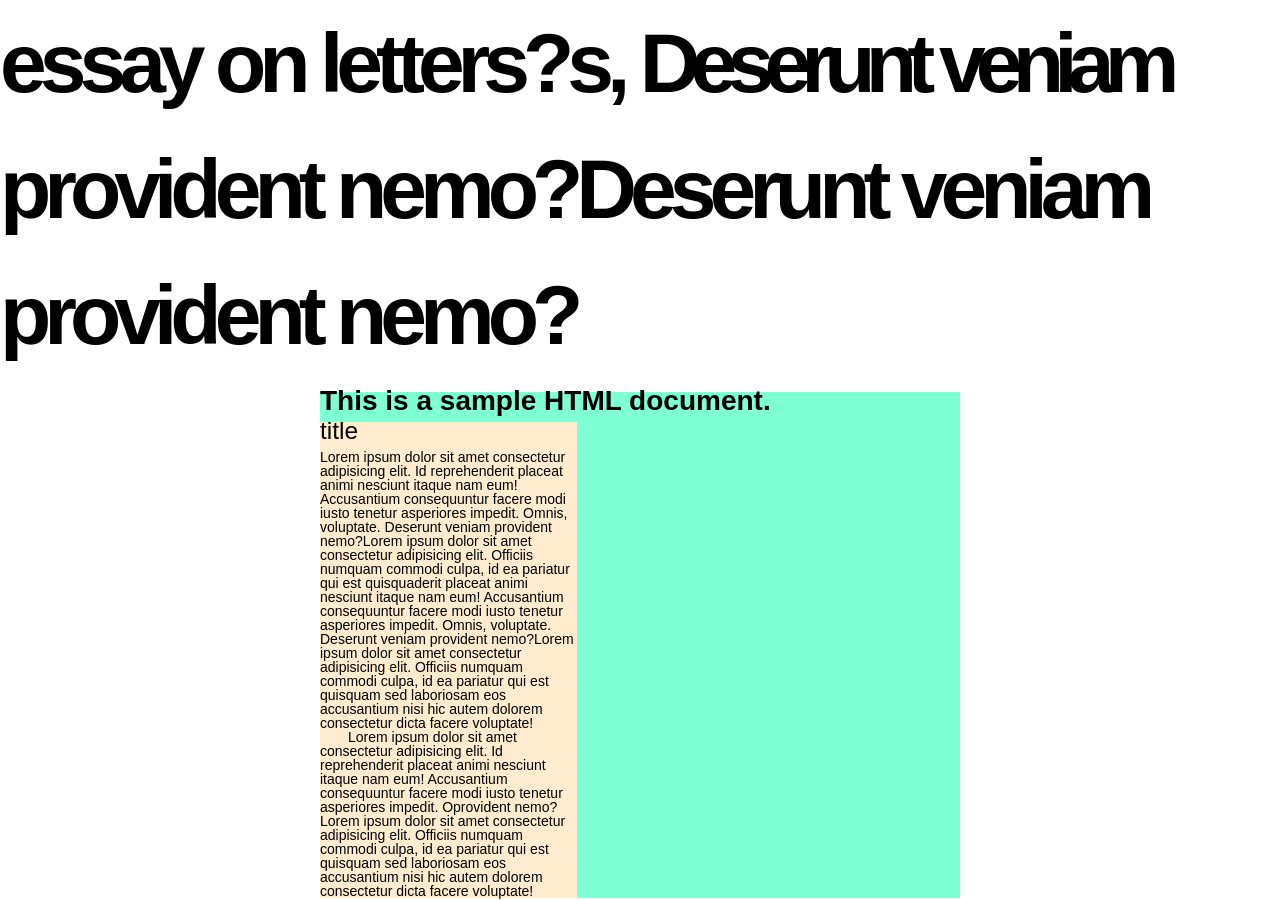
<file: thesiswebsitetest1 copy/index.html>
<!DOCTYPE html>
<html lang="en">
<head>
    <meta charset="UTF-8">
    <meta name="viewport" content="width=device-width, initial-scale=1.0">
    <title>Document</title>
    <link rel="stylesheet" href="css/zero.css">
    <link rel="stylesheet" href="css/typography.css">

</head>
<body>
    <div class="page-wrapper">

    <h1>
essay on letters?s, <span class="kerning">Deserunt veniam</span> provident nemo?Deserunt veniam provident nemo?
    </h1>

    <main>
        <article>
       
            <h2>
            This is a sample HTML document.
            </h2>
            
            <section class="measure">
                <h3>title </h3>
                <p >
Lorem ipsum dolor sit amet consectetur adipisicing elit. Id reprehenderit placeat animi nesciunt itaque nam eum! Accusantium consequuntur facere modi iusto tenetur asperiores impedit. Omnis, voluptate. Deserunt veniam provident nemo?Lorem ipsum dolor sit amet consectetur adipisicing elit. Officiis numquam commodi culpa, id ea pariatur qui est quisquaderit placeat animi nesciunt itaque nam eum! Accusantium consequuntur facere modi iusto tenetur asperiores impedit. Omnis, voluptate. Deserunt veniam provident nemo?Lorem ipsum dolor sit amet consectetur adipisicing elit. Officiis numquam commodi culpa, id ea pariatur qui est quisquam sed laboriosam eos accusantium nisi hic autem dolorem consectetur dicta facere voluptate!
                </p>
                <p class="indent">
Lorem ipsum dolor sit amet consectetur adipisicing elit. Id reprehenderit placeat animi nesciunt itaque nam eum! Accusantium consequuntur facere modi iusto tenetur asperiores impedit. Oprovident nemo?Lorem ipsum dolor sit amet consectetur adipisicing elit. Officiis numquam commodi culpa, id ea pariatur qui est quisquam sed laboriosam eos accusantium nisi hic autem dolorem consectetur dicta facere voluptate!
                </p>
            </section>
        </article>
    </main>

     </div>
</body>
</html>
</file>
<file: assets/css/style.css>
@charset "UTF-8";

 @font-face {
   font-family: 'leagueSpartan';
   src: url('');
   font-weight: extralight;
   font-style: normal;
   font-display: block;
 }

 :root {
   --color-background: rgb(255, 255, 255);
   --color-text: rgb(0, 0, 0);
   --color-text-link: rgb(0, 0, 0);
  --text-decoration-line: underline;
   --color-text-link-hover: rgb(255, 0, 0);
   --font-text: georgia, serif;
   --font-size: 40px;
   --margin: 1rem;
   --text-indent: 60px;
   --font-size-heading: calc(var(--font-size) * 6);
   --font-size-subheading: calc(var(--font-size) * 1.25);
   --font-size-caption: calc(var(--font-size) * 0.875);
   --margin-xs: calc(var(--margin) * 0.5);
   --margin-s: calc(var(--margin) * 1);
   --margin-m: calc(var(--margin) * 2);
   --margin-l: calc(var(--margin) * 3);
   --margin-xl: calc(var(--margin) * 5);
   --width: 2.5rem;
   --height: 2.5rem;
   --line-height-base: 1.1;

 }


html, body, * {
    cursor: crosshair;
    -webkit-user-select: none;
    user-select: none;
}

/* Pointer for clickable things */
a, button, label, .image-label, 
.toggle-sources-button, .toggle-contact-button, .toggle-abstract-button,
.image-email-link, [for="toggle-image"] {
    cursor: pointer !important;
}

/* Letter emoji cursor for images - using unicode character with custom cursor */
img {
    cursor: url('data:image/svg+xml;utf8,<svg xmlns="http://www.w3.org/2000/svg" width="24" height="24" viewBox="0 0 24 24"><text font-size="20" x="2" y="18">✉️</text></svg>'), pointer;
}


 html {
   font-family: var(--font-text);
   background-color:  rgb(255, 255, 255);

 }

 body {
  margin-top: 2.5em;
   font-family: var(--font-text);
   background-color: rgb(255, 255, 255);
 counter-reset: lines;
  }

  p::before {
  counter-increment: lines;
  content: counter(lines) "";
  position: absolute;
  left: 0;
  margin-top: 0.25rem;
  font-size: 40%;
  text-indent: var(--margin-m);
  }


 p {
    font-size: var(--font-size);
   font-weight: 300;
   margin-bottom: calc(var(--margin)*-1);
  margin-left: calc(var(--margin-xl)*1.3);
    margin-right: calc(var(--margin-xl));
    display: block;
    color: rgb(0, 0, 0);
    hyphens: allow;
 }


/* ===== SOURCES STYLES – HYPHENATION & WRAPPING FIX ===== */
		p.sources-content {
			display: none !important;
			font-size: var(--font-size);
			font-weight: 300;
			background-color: rgb(255, 255, 255);
			margin-left: calc(var(--margin-xl)*1.3);
			margin-right: calc(var(--margin-xl));
			color: rgb(237, 237, 237);
			hyphens: auto;
			word-break: break-word;
			overflow-wrap: break-word;
			white-space: normal;
			max-width: 85vw;
			line-height: 1.4;
		}

		/* when sources are visible, we ensure they wrap properly */
		body.showing-sources p.sources-content {
			display: block !important;
			word-break: break-word;
			white-space: normal;
			overflow-wrap: anywhere;
			hyphens: auto;
		}

		p.sources-content a {
			color: rgb(237, 237, 237);
			word-break: break-all;
			overflow-wrap: break-word;
			text-decoration: underline;
		}



 #indented {
  margin-left: calc(var(--margin-xl)*1.7);
}

 #indentedplusfirstline {
  margin-left: calc(var(--margin-xl)*1.7);
    text-indent: 1em;
}

#firstlineindent {
  text-indent: 1em;
}

 a {
   color: var(--color-text-link);
 }


p.sources-content a:hover {
   color: rgb(255, 0, 0);
 }


   h1 {
   font-size: var(--font-size);
   font-weight: 300;
   color: rgb(255, 255, 255);
   padding: 0;
 }
 
 h3 {
  font-size: 60%;
   font-weight: 300;
margin: 1em; }





.margin-m {
margin-left: var(--margin-l);  
}

 .margin-l {
margin-left: calc(var(--margin-l)*2);  
}




#hideMe {
    -moz-animation: cssAnimation 0s ease-in 6s forwards;
    /* Firefox */
    -webkit-animation: cssAnimation 0s ease-in 6s forwards;
    /* Safari and Chrome */
    -o-animation: cssAnimation 0s ease-in 6s forwards;
    /* Opera */
    animation: cssAnimation 0s ease-in 6s forwards;
    -webkit-animation-fill-mode: forwards;
    animation-fill-mode: forwards;
}
@keyframes cssAnimation {
    to {
        width:0;
        height:0;
        overflow:hidden;
    }
}
@-webkit-keyframes cssAnimation {
    to {
        width:0;
        height:0;
        visibility:hidden;
    }
}

.extrainfo {
   font-size: 35%;
			color: rgb(0, 0, 0);
   font-weight: 300;
   text-align: center !important;
  background-color: rgba(237, 237, 237, 0.99);
width: 100vw;
height: 100vh;
top: 0;
padding-top: 50vh;
 translate: 0% 0%;
z-index: 20000;
  position: fixed;
}






/* Header button styles */
	 .menubar {
    color: rgb(255, 0, 0) !important;
            position: fixed !important;
            top: 0rem !important;
            left:  1.5em !important;
            background-color: rgba(255, 255, 255, 0)!important;
            z-index: 10000 !important;
            width: auto !important;
            display: inline-block !important;
            text-align: center !important;
            translate: 0% -30% !important;
        }
         

		.toggle-sources-button {
      background-color: transparent;
      font-size: calc(var(--font-size)*4);
			transition: all 0.2s ease;
       width:var(--width);
      height: var(--height);
      color: rgb(255, 0, 0);
       border: none;
       left: -2em;		}

		.toggle-sources-button.active {
      background-color: transparent;
      color: rgb(255, 0, 0);
      border: none;
      baseline-shift: 5em;
    }

	.toggle-sources-button:hover {
      background-color: transparent;
      color:  rgb(0, 0, 0);
      /* filter: blur(5px);
      padding: 5px; */
		}

    /* When showing sources, shift the asterisk down */
body.showing-sources .toggle-sources-button {
    transform: translateY(0.25em);
}

/* Keep the dot at normal position when not active */
.toggle-sources-button {
    transition: transform 0.2s ease;
}





		.toggle-contact-button {
      background-color: transparent;
      font-size: calc(var(--font-size)*1);
			transition: all 0.2s ease;
       width:var(--width);
      height: var(--height);
      color: rgb(255, 0, 0);
       border: none;
       left: -2em;
       
    		}

		.toggle-contact-button.active {
            background-color: transparent;
      color: rgb(0, 0, 0);
       border: none;

    }

	.toggle-contact-button:hover {
      background-color: transparent;
      color:  rgb(0, 0, 0);
      /* filter: blur(5px);
      padding: 5px; */
		}

/* CONTACT OVERLAY STYLES */
.contact-overlay {
    position: fixed;
    top: 0;
    left: 75%;
    transform: translateX(-50%);
    width: 15%;
    background-color: rgb(255, 0, 0);
    color: rgb(0, 0, 0);
    padding: 0.5em;
    z-index: 9999;
    display: none;
    text-align: center;
    font-size: calc(var(--font-size) * 0.8);
    line-height: 1.4;
}

.contact-overlay.show {
    display: block;
}

.contact-overlay p {
    color: rgb(0, 0, 0);
    text-align: center;
}

.contact-overlay a {
    color: rgb(0, 0, 0);
    text-decoration: underline;
}

.contact-overlay a:hover {
    color: rgb(255, 255, 255);
}






		.toggle-abstract-button {
      background-color: transparent;
      font-size: 100%;
			transition: all 0.2s ease;
       width:var(--width);
      height: var(--height);
      color: rgb(255, 0, 0);
       border: none;
       left: -2em;
    		}

		.toggle-abstract-button.active {
            background-color: transparent;
      color: rgb(255, 0, 0);
       border: none;

    }

	.toggle-abstract-button:hover {
      background-color: transparent;
      color:  rgb(0, 0, 0);
      /* filter: blur(5px); */
      /* padding: 5px; */
		}

    /* CONTACT abstract STYLES */
.abstract-overlay {
    position: fixed;
    top: 47%;
    left: 50%;
    transform: translate(-50%, -50%);
    width: 55%;
    background-color: rgb(0, 0, 0);
    color: rgb(255, 255, 255);
    padding: 0.5em;
    z-index: 9999;
    display: none;
    text-align: left;
    line-height: 1.4;
}

.abstract-overlay.show {
    display: block;
}

.abstract-overlay p {
    color: rgb(0, 0, 0);
    text-align: center;
}

.abstract-overlay a {
    color: rgb(0, 0, 0);
    text-decoration: underline;
}

.abstract-overlay a:hover {
    color: rgb(255, 255, 255);
}









		/* Source content styling */
	p.sources-content {
    		  display: none !important;
    		  font-size: var(--font-size);
    		  font-weight: 300;
        background-color: rgb(255, 255, 255);
        margin-left: calc(var(--margin-xl)*1.3);
        color:   rgb(237, 237, 237);
    		}

p.sources-content:hover{
      display: none !important;
			font-size: var(--font-size);
			font-weight: 300;
color: rgb(0, 0, 0);   
}


    p.sources-content a {
          color:  rgb(237, 237, 237);
        }

            p.sources-content a:hover{
          color: rgb(0, 0, 0);
        }
  


		/* WHEN SHOWING SOURCES: hide main paragraphs */
		body.showing-sources .main-content {
			display: none !important;
		}

		/* WHEN SHOWING SOURCES: show source paragraphs */
		body.showing-sources .sources-content {
			display: block !important;
		}

		/* WHEN SHOWING SOURCES: hide original sources link */
		body.showing-sources .original-sources {
			display: none !important;
		}

		
    








/* IMAGES and Lables */

		.animal-link {
			color: var(--color-text-link);
			position: relative;
			z-index: 10;
		}

		.animal-link:hover {
			color: var(--color-text-link-hover);
		}

		/* The hidden image that appears when checkbox is checked */
		.animal-image {
      position: sticky;
			display: none;
      top: 3em;
      width: 0;  
     height: 0;  
}

    img {
      width:var(--width);
      height: var(--height);
      padding-left: calc( var(--margin) * 3);
      padding-top: 1.15rem;
      filter: grayscale(0);
       }


      /* Checkbox hack - hide the checkbox */
		#toggle-image {
      filter: opacity(0);
		}

		/* Show image when checkbox is checked */
		#toggle-image:checked ~ .animal-image {
			display: block;
    		}

		/* Label styled as link */
		.image-label {
			color: var(--color-text-link);
      text-decoration-line: none;  
			display: inline;
      background-color: rgb(237, 237, 237);
		}

		.image-label:hover {
			color: var(--color-text-link-hover);
		}

.image-email-link {
    display: inline-block;
  }



 /* utility classes */
 .desktop-only {
   display: block;
 }

 .mobile-only {
   display: none;
 }




 /* responsive typeface (your media queries) */
 @media (max-width: 299px) {
   :root {
     --font-size: 9px;
                  margin-right: var(--margin-xs);
   }
   
   p{
    margin-right: var(--margin-s);
   }

   html,
   body {
     font: var(--font-size) var(--font-text);
   }
  }

 @media (min-width: 299px) and (max-width: 340px) {
   :root {
     --font-size: 12px;
   }

   p{          
     margin-right: calc(var(--margin-m)*1.25);
    }

   html,
   body {
     font: var(--font-size) var(--font-text);
   }
 }

 @media (min-width: 340px) and (max-width: 440px) {
   :root {
     --font-size: 15px;
   }

    p{          
       margin-right: var(--margin-l);
    }

   html,
   body {
     font: var(--font-size) var(--font-text);
   }
 }

 @media (min-width: 441px) and (max-width: 779px) {
   :root {
     --font-size: 18px;
   }

   p{          
       margin-right: var(--margin-l);
    }

   html,
   body {
     font: var(--font-size) var(--font-text);
   }
 }


 @media (min-width: 441px) and (max-width: 639px) {
   :root {
     --font-size: 20px;
   }

   p{          
       margin-right: var(--margin-l);
    }

   html,
   body {
     font: var(--font-size) var(--font-text);
   }
 }

 @media (min-width: 640px) and (max-width: 992px) {
   :root {
     --font-size: 23px;
   }

   p{          
       margin-right: var(--margin-l);
    }

   html,
   body {
     font: var(--font-size) var(--font-text);
   }
 }

 @media (min-width: 993px) and (max-width: 1200px) {
   :root {
     --font-size: 27px;
   }
      
   p{          
       margin-right: var(--margin-l);
    }

     p::before {
  text-indent: var(--margin-m);
  }

   html,
   body {
     font: var(--font-size) var(--font-text);
   }
 }

 @media (min-width: 1201px) and (max-width: 1320px) {
   :root {
     --font-size: 35px;
   }

   p{          
       margin-right: var(--margin-l);
    }

     p::before {
  text-indent: var(--margin-m);
  } 

   html,
   body {
     font: var(--font-size) var(--font-text);
   }
 }

 @media (min-width: 1321px) {
   :root {
     --font-size: 37px;
   }

    p::before {
  text-indent: var(--margin-m);
  } 
   
   html,
   body {
     font: var(--font-size) var(--font-text);
   }

 }




 @media (max-width: 779px) {
   .desktop-only {
     display: none;
   }

   .mobile-only {
     display: block;
   }
 }
</file>
<file: thesiswebsitetest1 copy/css/zero.css>
html {
line-height: 1.5;
font-size: 14px;
font-family: Arial, Helvetica, sans-serif;
}

body {
line-height: inherit;
text-rendering: optimizeLegibility;
font-kerning: normal;
}

* {
margin: 0;
}

.measure {
    max-width: 33ch;
}

h1,
h2,
h3,
h4,
h5,
h6,

p {
font-family: inherit;
font-size: inherit;
font-weight: inherit;
}
</file>
<file: thesiswebsitetest1 copy/css/typography.css>
.measure {
    max-width: 33ch;
    background-color: blanchedalmond;
}

main {
    margin: 0 auto;
    max-width: 50%;
    background-color: aquamarine;
}

h1 {
    font-size: 6rem;
    font-weight: bold;
    margin-bottom: 1rem;
    letter-spacing: -0.5rem;

}

h2 {
    font-size: 2rem;
    font-weight: bold;
    margin-bottom: 0.875rem;
        line-height: 1.25rem;

}

h3 {
    font-size: 1.75rem;
    font-weight: semi-bold;
    margin-bottom: 0.75rem;
    line-height: 1.25rem;
}

.indent {
    text-indent: 2em;
}

p {
    line-height: 1rem;
}

.kerning {
    letter-spacing: -0.7rem;
}
</file>
